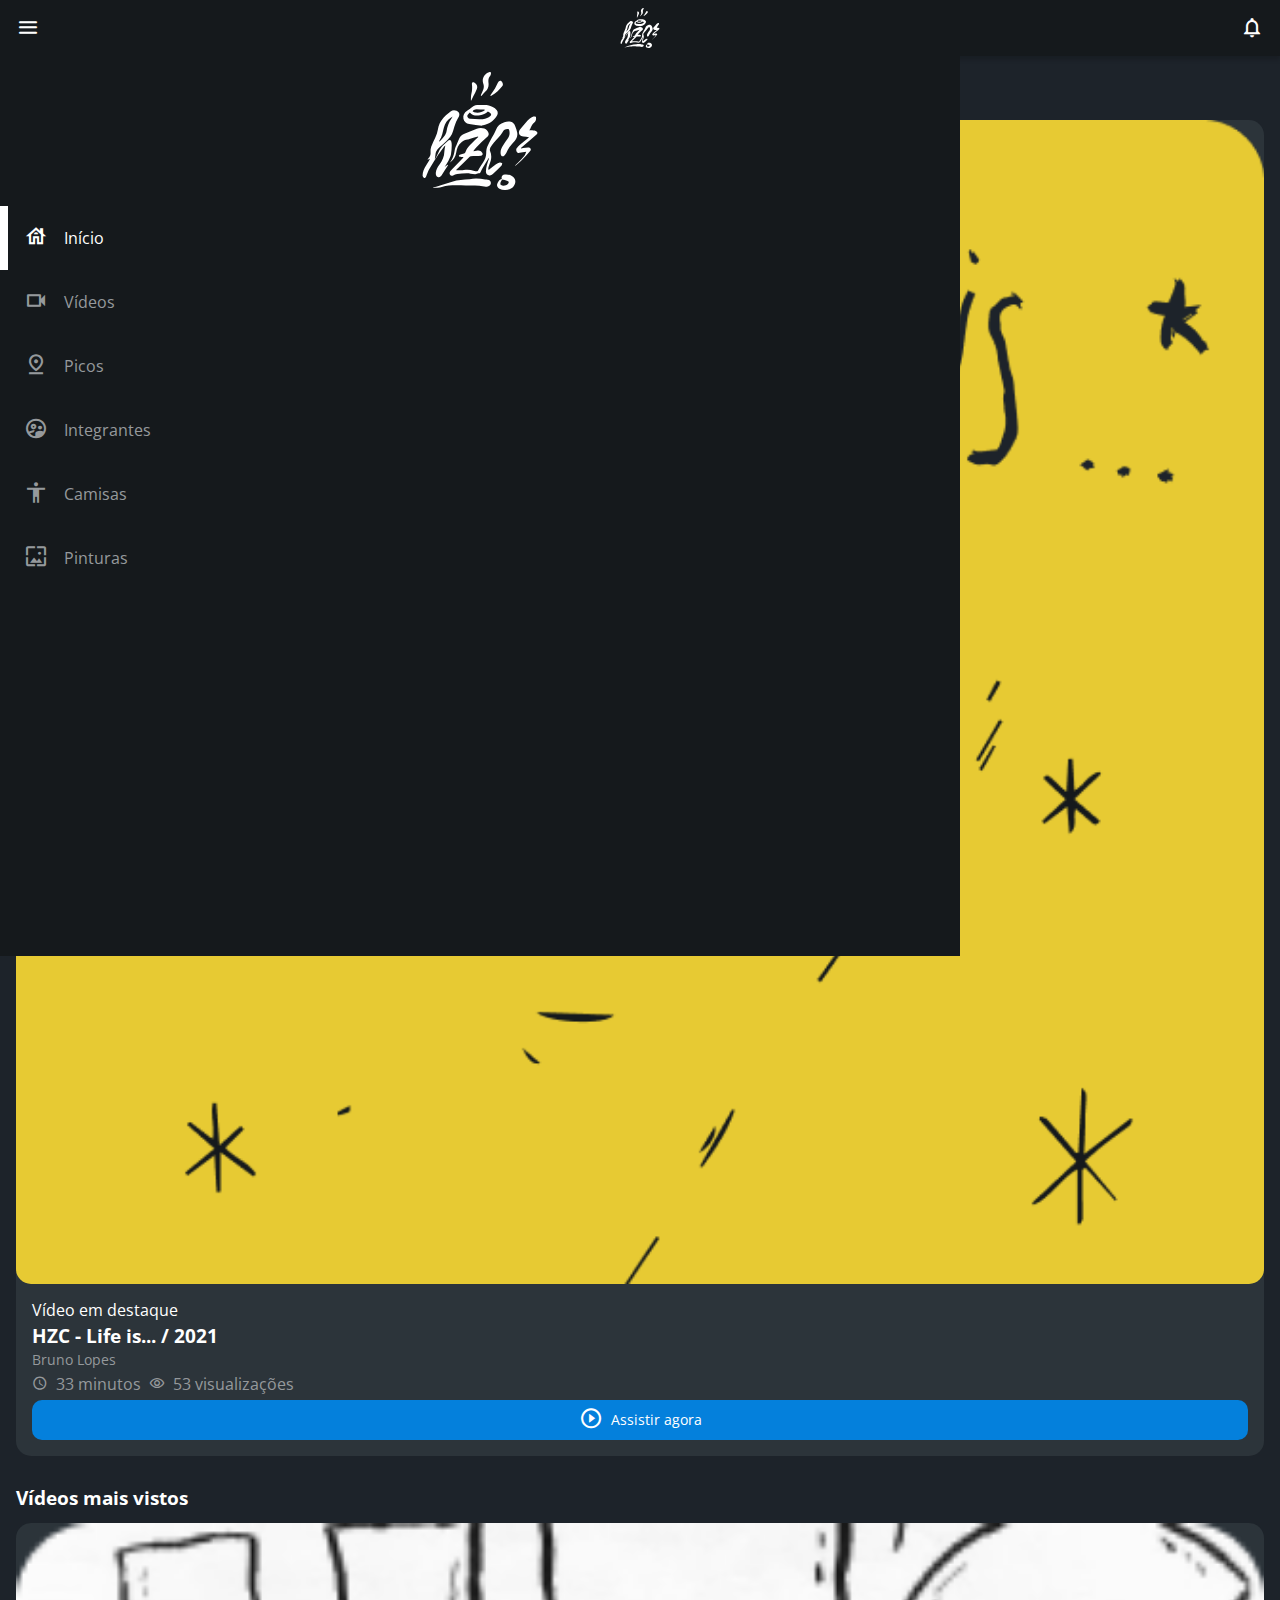
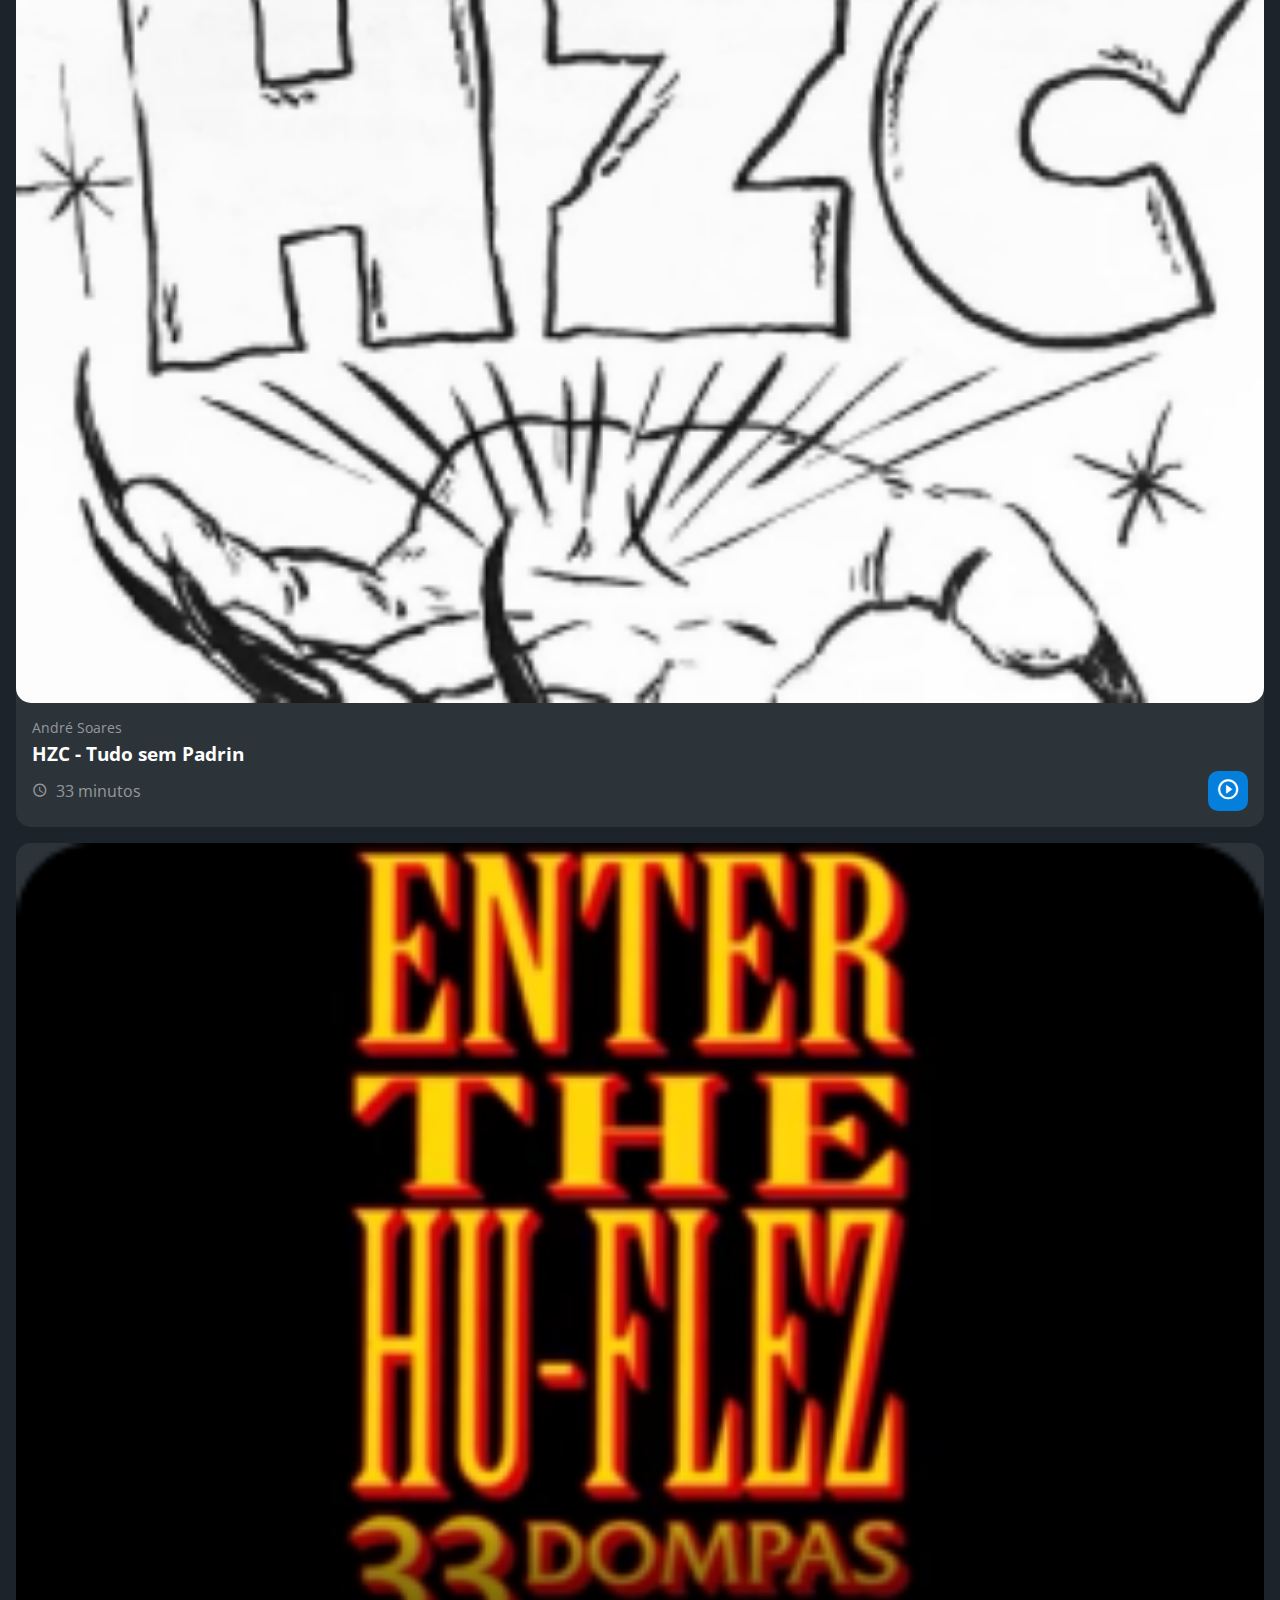
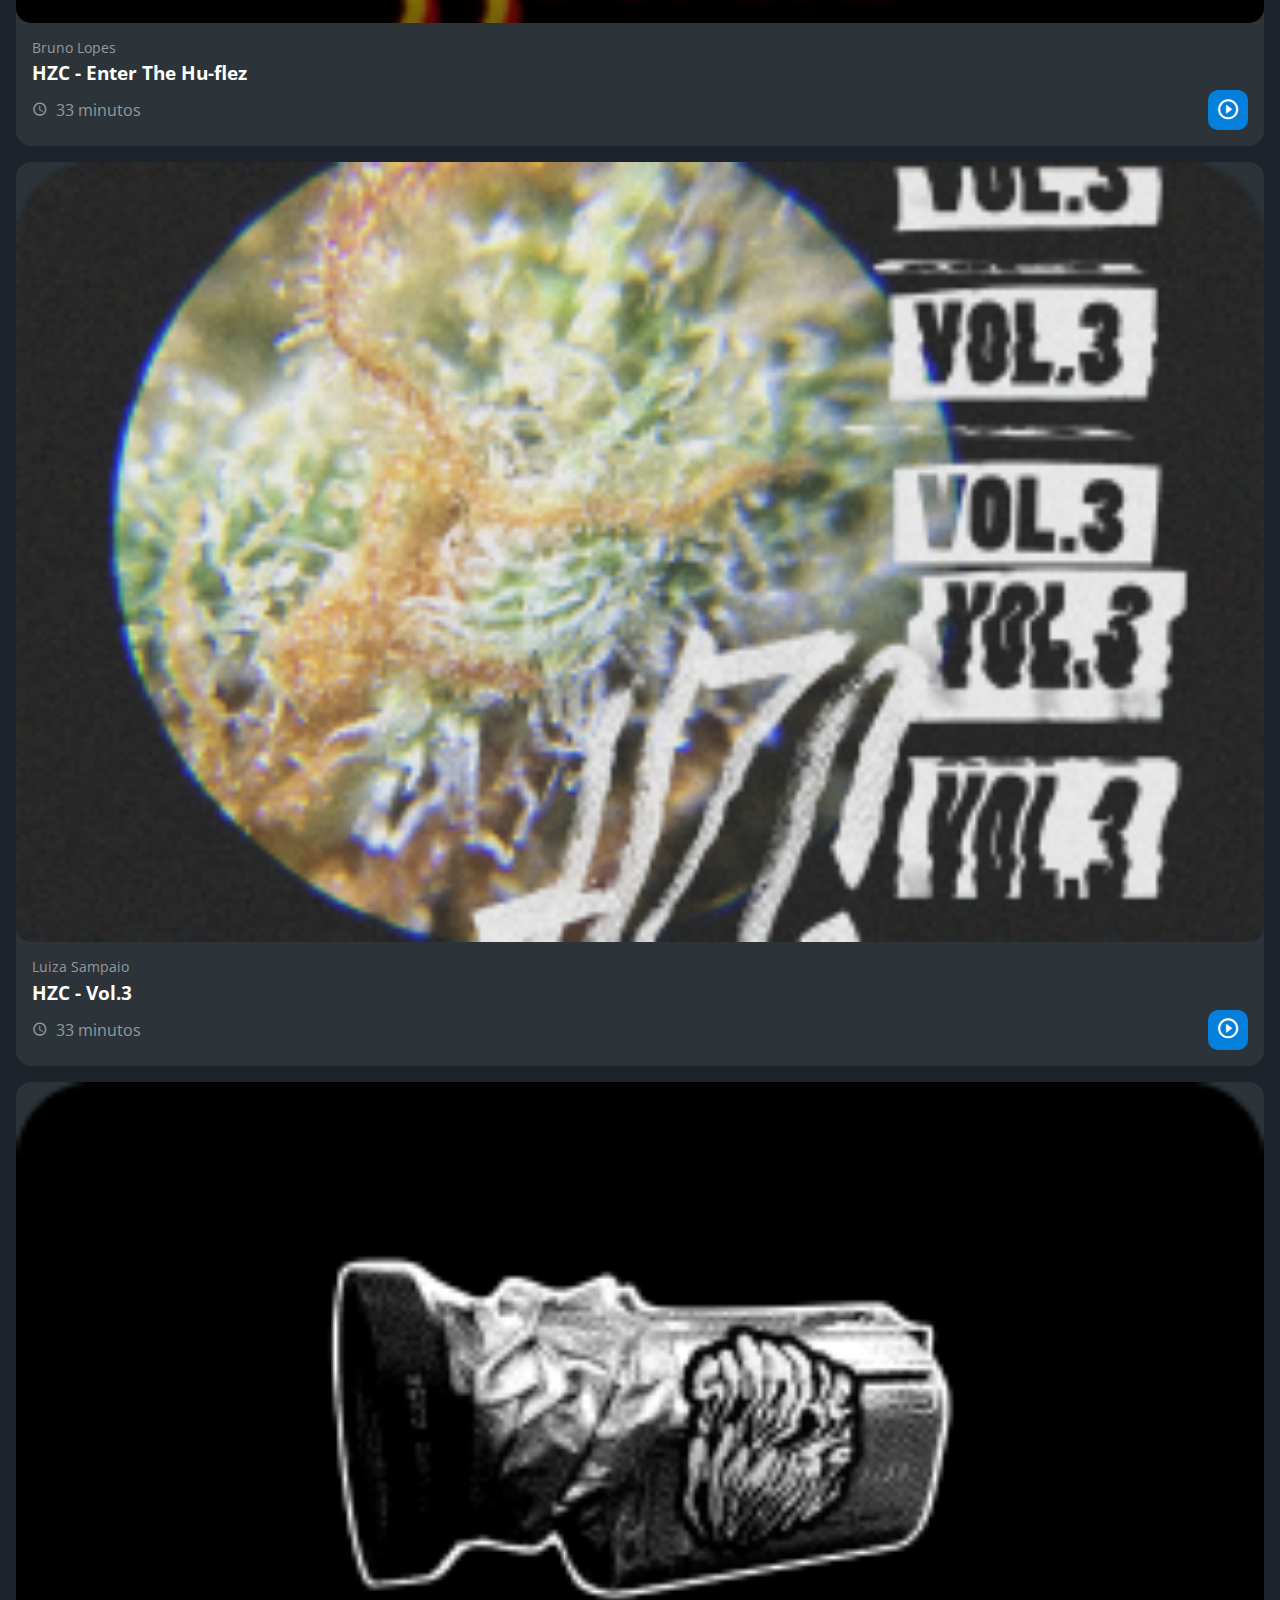
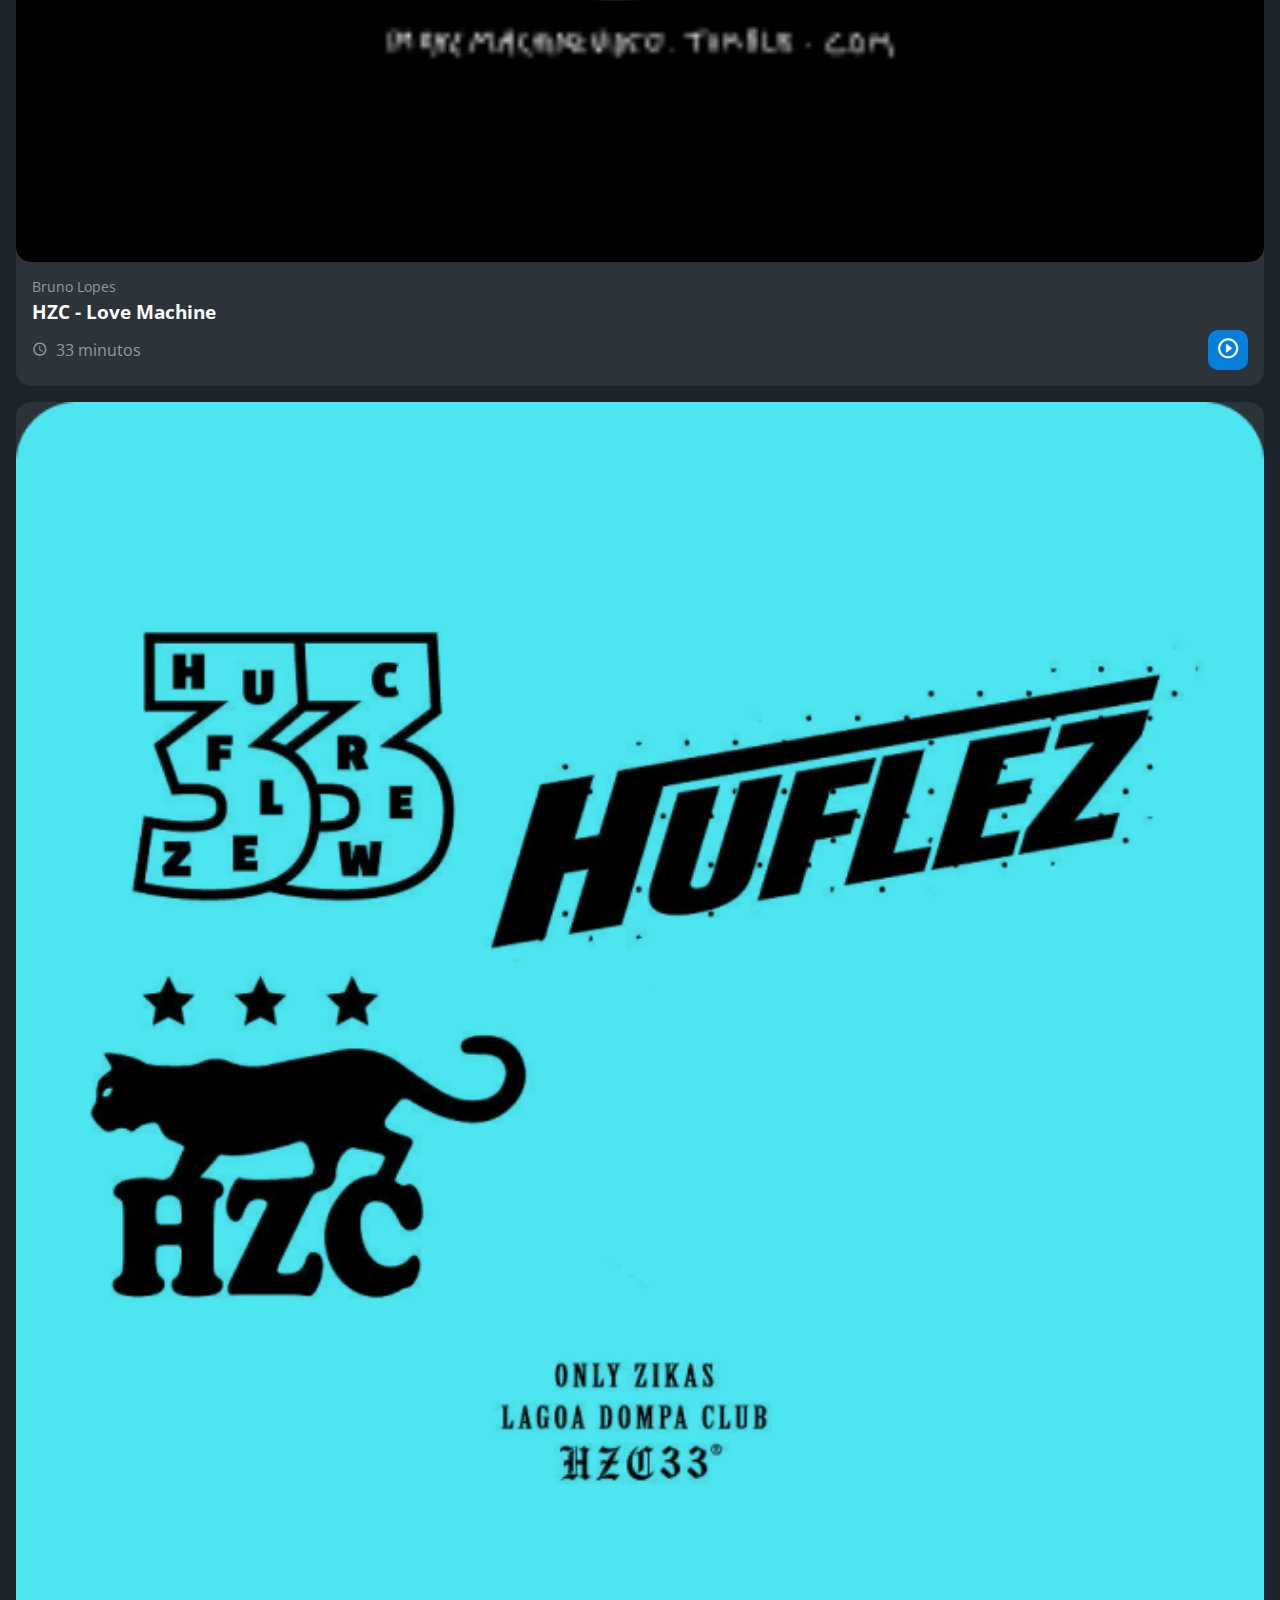
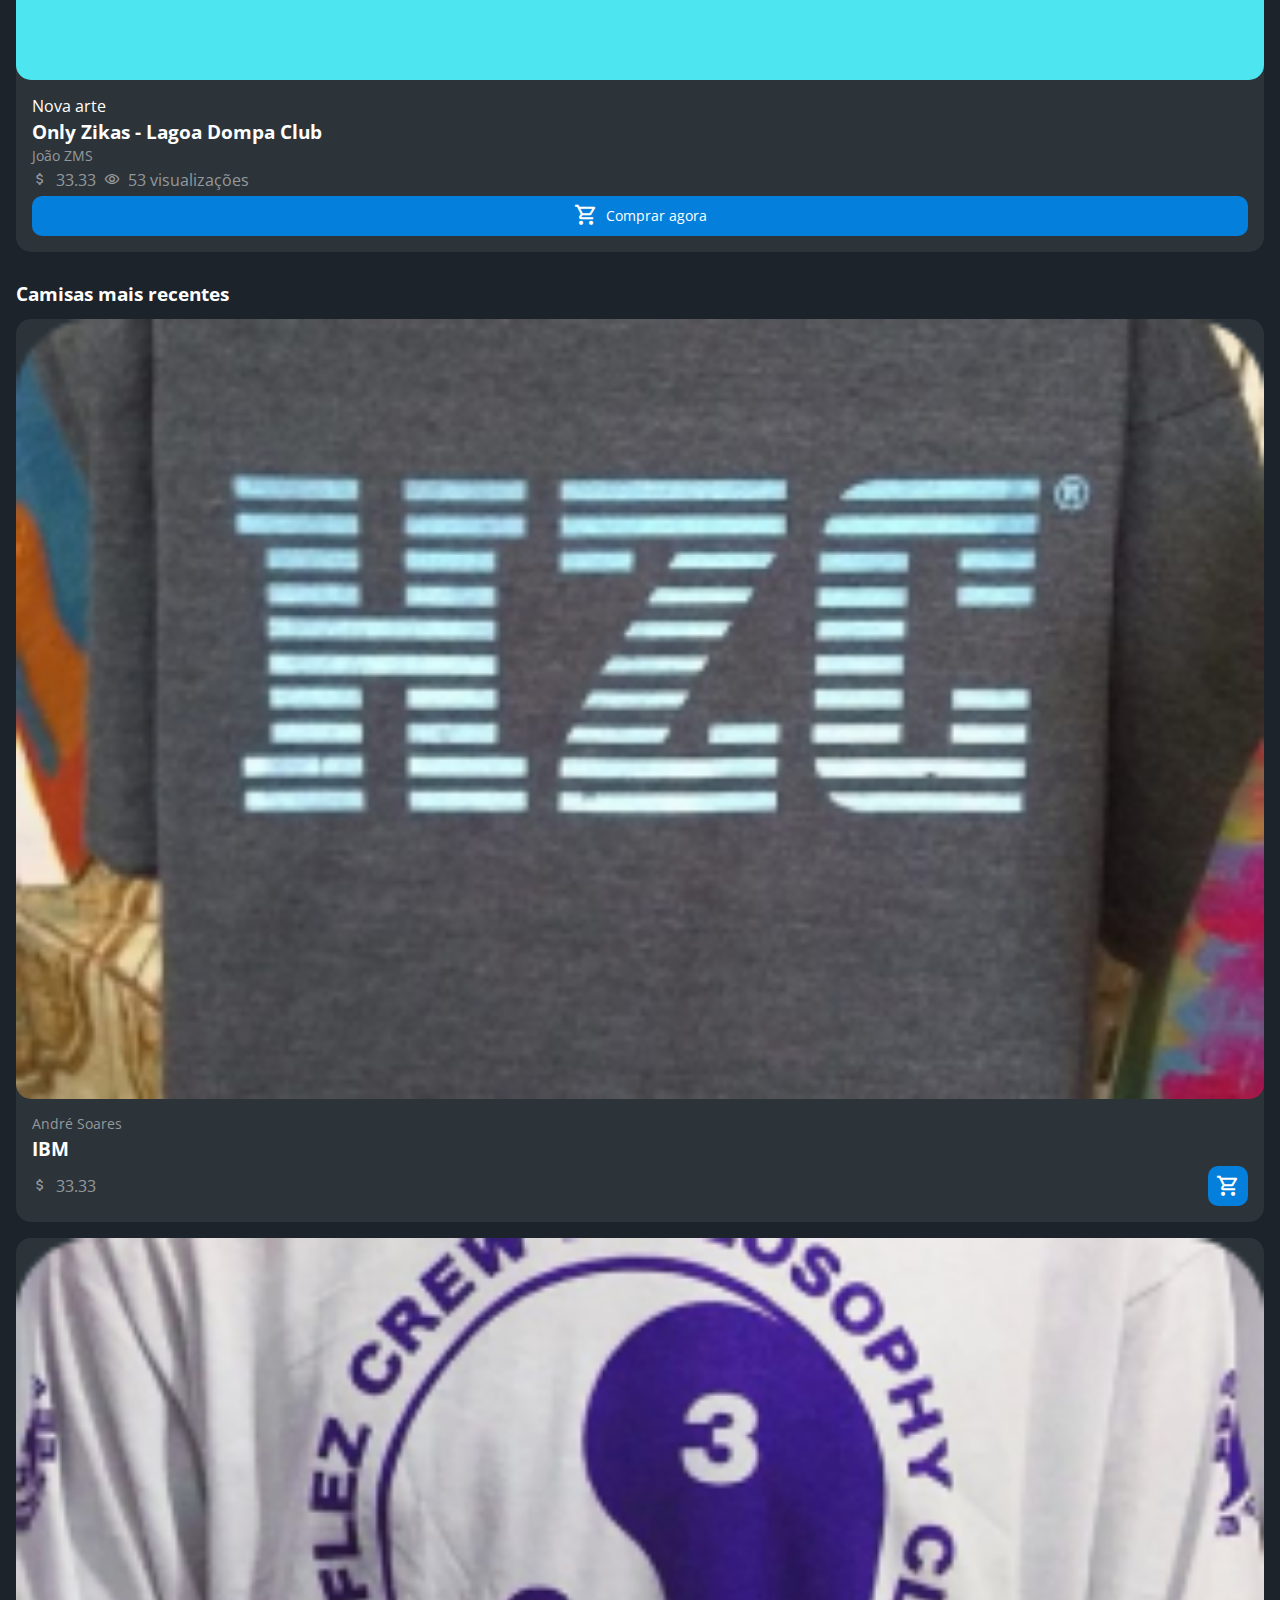
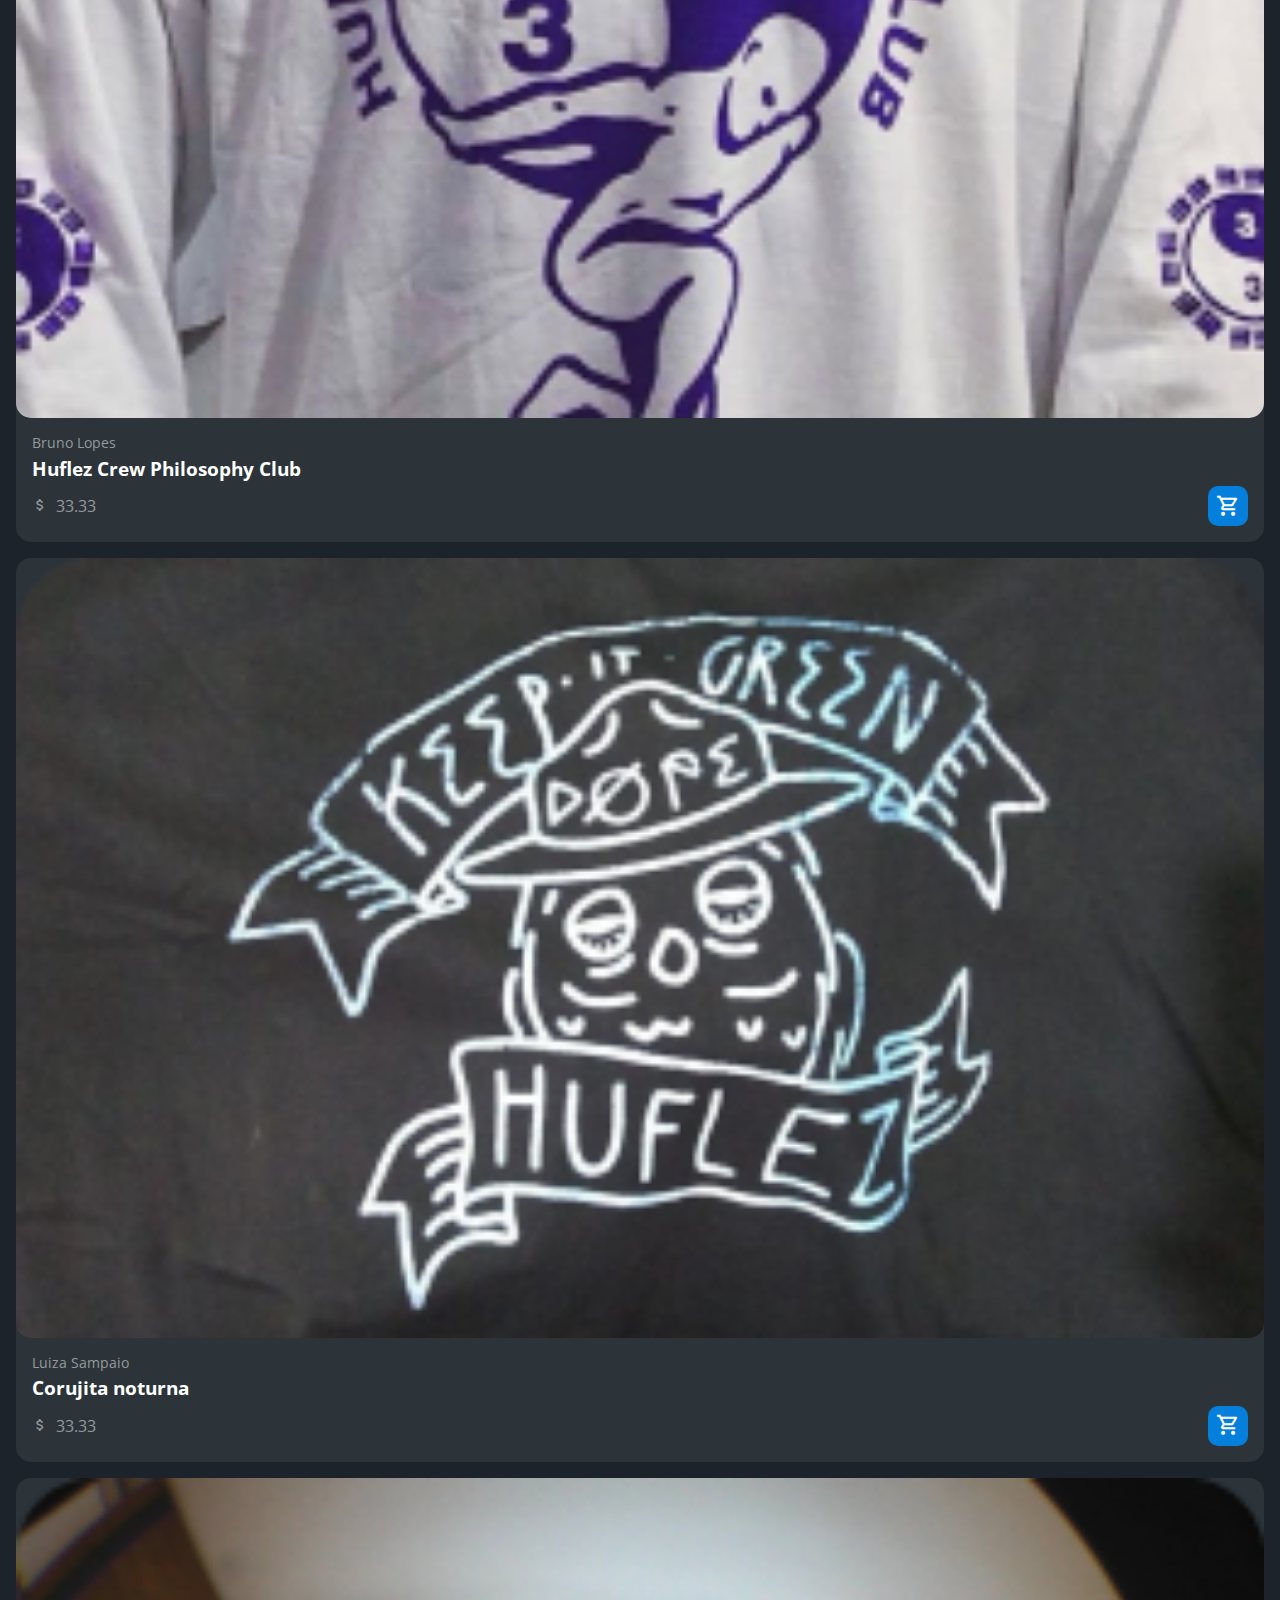
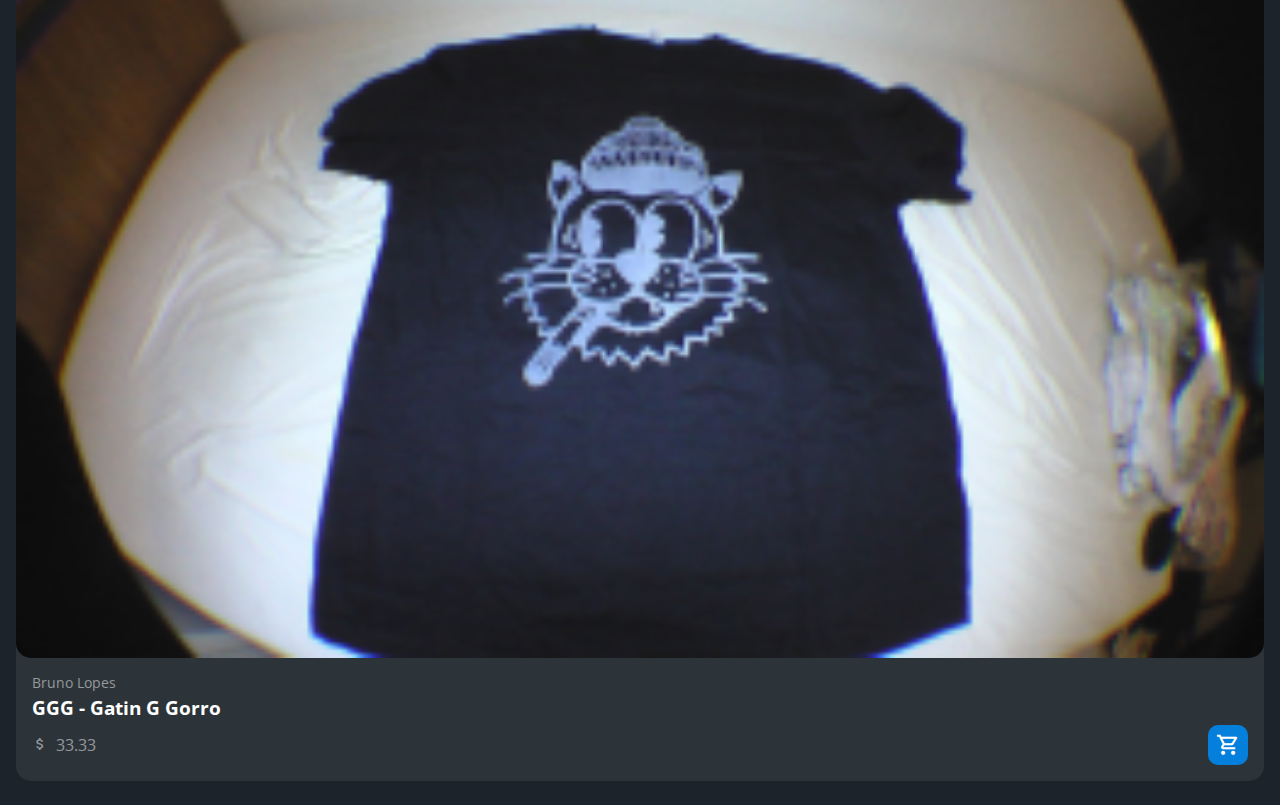
<file: index.html>
<!DOCTYPE html>
<html lang="pt-br">
<head>
    <meta charset="UTF-8">
    <meta http-equiv="X-UA-Compatible" content="IE=edge">
    <meta name="viewport" content="width=device-width, initial-scale=1.0">
    <title>HZC | Início</title>
    <link rel="preconnect" href="https://fonts.googleapis.com">
    <link rel="preconnect" href="https://fonts.gstatic.com" crossorigin>
    <link rel="stylesheet" href="https://fonts.googleapis.com/css2?family=Open+Sans:wght@400;600;700&display=swap">
    <link rel="stylesheet" href="assets/css/reset.css">
    <link rel="stylesheet" href="assets/css/estilos.css">
</head>
<body>
    <header class="cabecalho">
        <button class="cabecalho__menu" aria-label="Menu"><i></i></button>
        <img src="assets/img/logo.svg" alt="Logotipo HZC" class="cabecalho__logo">
        <p class="cabecalho__perfil">Bruno Lopez</p>
        <button class="cabecalho__notificacao" aria-label="Notificação"><i></i></button>
    </header>
    <nav class="menu-lateral menu-lateral--ativo">
        <img src="assets/img/logo.svg" alt="Logotipo HZC" class="menu-lateral__logo">
        <a href="index.html" class="menu-lateral__link menu-lateral__link--inicio menu-lateral__link--ativo" >Início</a>
        <a href="videos.html" class="menu-lateral__link menu-lateral__link--videos">Vídeos</a>
        <a href="picos.html" class="menu-lateral__link menu-lateral__link--picos">Picos</a>
        <a href="#" class="menu-lateral__link menu-lateral__link--integrantes">Integrantes</a>
        <a href="#" class="menu-lateral__link menu-lateral__link--camisas">Camisas</a>
        <a href="#" class="menu-lateral__link menu-lateral__link--pinturas">Pinturas</a>
    </nav>
    <main class="principal">
        <h2 class="titulo-pagina">Início</h2>
        <article class="cartao cartao--destaque destaque-video">
            <img src="assets/img/banner-mobile_1.png" alt="Banner do cartão" class="cartao__imagem cartao__imagem--mobile">
            <img src="assets/img/banner_1.png" alt="Banner do cartão" class="cartao__imagem cartao__imagem--desktop">
            <div class="cartao__conteudo">
                <p class="cartao__destaque">Vídeo em destaque</p>
                <h3 class="cartao__titulo">HZC - Life is... / 2021</h3>
                <p class="cartao__perfil">Bruno Lopes</p>
                <p class="cartao__info cartao__info--tempo">33 minutos</p>
                <p class="cartao__info cartao__info--visualizacao">53 visualizações</p>
                <button class="cartao__botao cartao__botao--play cartao__botao--destaque">Assistir agora</button>
            </div>
        </article>

        <article class="cartao cartao--recentes videos-recentes">
            <h3 class="cartao__titulo">Vídeos recentes</h3>
            <a href="#" class="cartao__link">Ver todos</a>
            <ul class="cartao__lista">
                <li class="cartao__item">
                    <img src="assets/img/miniatura_1.png" alt="Thumbnail" class="cartao__item-thumbnail">
                    <h4 class="cartao__item-titulo">HZC - Love machine</h4>
                    <p class="cartao__item-perfil">Júlia Fonseca</p>
                </li>
                <li class="cartao__item">
                    <img src="assets/img/miniatura_2.png" alt="Thumbnail" class="cartao__item-thumbnail">
                    <h4 class="cartao__item-titulo">HZC - Vol. 3</h4>
                    <p class="cartao__item-perfil">Júlia Fonseca</p>
                </li>
                <li class="cartao__item">
                    <img src="assets/img/miniatura_3.png" alt="Thumbnail" class="cartao__item-thumbnail">
                    <h4 class="cartao__item-titulo">HZC - Pescaria na Urca</h4>
                    <p class="cartao__item-perfil">Júlia Fonseca</p>
                </li>
                <li class="cartao__item">
                    <img src="assets/img/miniatura_4.png" alt="Thumbnail" class="cartao__item-thumbnail">
                    <h4 class="cartao__item-titulo">Vidalocagi - Guerreiros do Asfalto</h4>
                    <p class="cartao__item-perfil">Júlia Fonseca</p>
                </li>
                <li class="cartao__item">
                    <img src="assets/img/miniatura_5.png" alt="Thumbnail" class="cartao__item-thumbnail">
                    <h4 class="cartao__item-titulo">Vidalocagi - Não importa o nível</h4>
                    <p class="cartao__item-perfil">Júlia Fonseca</p>
                </li>
            </ul>
        </article>

        <section class="secao secao-videos">
            <h3 class="titulo-secao">Vídeos mais vistos</h3>
            <article class="cartao">
                <img src="assets/img/video_1.png" alt="Vídeo" class="cartao__imagem">
                <div class="cartao__conteudo">
                    <p class="cartao__perfil">André Soares</p>
                    <h3 class="cartao__titulo">HZC - Tudo sem Padrin</h3>
                    <p class="cartao__info cartao__info--tempo">33 minutos</p>
                    <button class="cartao__botao cartao__botao--play" aria-label="Assistir agora"></button>
                </div>
            </article>

            <article class="cartao">
                <img src="assets/img/video_2.png" alt="Vídeo" class="cartao__imagem">
                <div class="cartao__conteudo">
                    <p class="cartao__perfil">Bruno Lopes</p>
                    <h3 class="cartao__titulo">HZC - Enter The Hu-flez</h3>
                    <p class="cartao__info cartao__info--tempo">33 minutos</p>
                    <button class="cartao__botao cartao__botao--play" aria-label="Assistir agora"></button>
                </div>
            </article>

            <article class="cartao">
                <img src="assets/img/video_3.png" alt="Vídeo" class="cartao__imagem">
                <div class="cartao__conteudo">
                    <p class="cartao__perfil">Luiza Sampaio</p>
                    <h3 class="cartao__titulo">HZC - Vol.3</h3>
                    <p class="cartao__info cartao__info--tempo">33 minutos</p>
                    <button class="cartao__botao cartao__botao--play" aria-label="Assistir agora"></button>
                </div>
            </article>

            <article class="cartao">
                <img src="assets/img/video_4.png" alt="Vídeo" class="cartao__imagem">
                <div class="cartao__conteudo">
                    <p class="cartao__perfil">Bruno Lopes</p>
                    <h3 class="cartao__titulo">HZC - Love Machine</h3>
                    <p class="cartao__info cartao__info--tempo">33 minutos</p>
                    <button class="cartao__botao cartao__botao--play" aria-label="Assistir agora"></button>
                </div>
            </article>
        </section>

        <article class="cartao cartao--recentes produtos-recentes">
            <h3 class="cartao__titulo">Novas artes</h3>
            <a href="#" class="cartao__link">Ver todos</a>
            <ul class="cartao__lista">
                <li class="cartao__item">
                    <img src="assets/img/arte1.png" alt="Thumbnail" class="cartao__item-thumbnail">
                    <h4 class="cartao__item-titulo">Sem título 01</h4>
                    <p class="cartao__item-perfil">Antonio Tebyriçá</p>
                </li>
                <li class="cartao__item">
                    <img src="assets/img/arte2.png" alt="Thumbnail" class="cartao__item-thumbnail">
                    <h4 class="cartao__item-titulo">Sem título 02</h4>
                    <p class="cartao__item-perfil">Antonio Tebyriçá</p>
                </li>
                <li class="cartao__item">
                    <img src="assets/img/arte3.png" alt="Thumbnail" class="cartao__item-thumbnail">
                    <h4 class="cartao__item-titulo">Segurança</h4>
                    <p class="cartao__item-perfil">Raphael Gibson</p>
                </li>
                <li class="cartao__item">
                    <img src="assets/img/arte4.png" alt="Thumbnail" class="cartao__item-thumbnail">
                    <h4 class="cartao__item-titulo">Malunguisse</h4>
                    <p class="cartao__item-perfil">Carolina Canavarro</p>
                </li>
                <li class="cartao__item">
                    <img src="assets/img/arte5.png" alt="Thumbnail" class="cartao__item-thumbnail">
                    <h4 class="cartao__item-titulo">Coroa da converse</h4>
                    <p class="cartao__item-perfil">Nikolas de Murtas</p>
                </li>
                <li class="cartao__item">
                    <img src="assets/img/arte3.png" alt="Thumbnail" class="cartao__item-thumbnail">
                    <h4 class="cartao__item-titulo">Segurança</h4>
                    <p class="cartao__item-perfil">Raphael Gibson</p>
                </li>
                <li class="cartao__item">
                    <img src="assets/img/arte1.png" alt="Thumbnail" class="cartao__item-thumbnail">
                    <h4 class="cartao__item-titulo">Sem título 03</h4>
                    <p class="cartao__item-perfil">Antonio Tebyriçá</p>
                </li>
            </ul>
        </article>

        <article class="cartao cartao--destaque destaque-produtos">
            <img src="assets/img/banner-mobile_2.png" alt="Banner do cartão" class="cartao__imagem cartao__imagem--mobile">
            <img src="assets/img/banner_2.png" alt="Banner do cartão" class="cartao__imagem cartao__imagem--desktop">
            <div class="cartao__conteudo">
                <p class="cartao__destaque">Nova arte</p>
                <h3 class="cartao__titulo">Only Zikas - Lagoa Dompa Club</h3>
                <p class="cartao__perfil">João ZMS</p>
                <p class="cartao__info cartao__info--compra">33.33</p>
                <p class="cartao__info cartao__info--visualizacao">53 visualizações</p>
                <button class="cartao__botao cartao__botao--compra cartao__botao--destaque">Comprar agora</button>
            </div>
        </article>

        <section class="secao secao-produtos">
            <h3 class="titulo-secao">Camisas mais recentes</h3>
            <article class="cartao">
                <img src="assets/img/produto_1.png" alt="Vídeo" class="cartao__imagem">
                <div class="cartao__conteudo">
                    <p class="cartao__perfil">André Soares</p>
                    <h3 class="cartao__titulo">IBM</h3>
                    <p class="cartao__info cartao__info--compra">33.33</p>
                    <button class="cartao__botao cartao__botao--compra" aria-label="Assistir agora"></button>
                </div>
            </article>

            <article class="cartao">
                <img src="assets/img/produto_2.png" alt="Vídeo" class="cartao__imagem">
                <div class="cartao__conteudo">
                    <p class="cartao__perfil">Bruno Lopes</p>
                    <h3 class="cartao__titulo">Huflez Crew Philosophy Club</h3>
                    <p class="cartao__info cartao__info--compra">33.33</p>
                    <button class="cartao__botao cartao__botao--compra" aria-label="Assistir agora"></button>
                </div>
            </article>

            <article class="cartao">
                <img src="assets/img/produto_3.png" alt="Vídeo" class="cartao__imagem">
                <div class="cartao__conteudo">
                    <p class="cartao__perfil">Luiza Sampaio</p>
                    <h3 class="cartao__titulo">Corujita noturna</h3>
                    <p class="cartao__info cartao__info--compra">33.33</p>
                    <button class="cartao__botao cartao__botao--compra" aria-label="Assistir agora"></button>
                </div>
            </article>

            <article class="cartao">
                <img src="assets/img/produto_4.png" alt="Vídeo" class="cartao__imagem">
                <div class="cartao__conteudo">
                    <p class="cartao__perfil">Bruno Lopes</p>
                    <h3 class="cartao__titulo">GGG - Gatin G Gorro</h3>
                    <p class="cartao__info cartao__info--compra">33.33</p>
                    <button class="cartao__botao cartao__botao--compra" aria-label="Assistir agora"></button>
                </div>
            </article>
        </section>
    </main>
    <script src="index.js">
    </script>
</body>
</html>
</file>
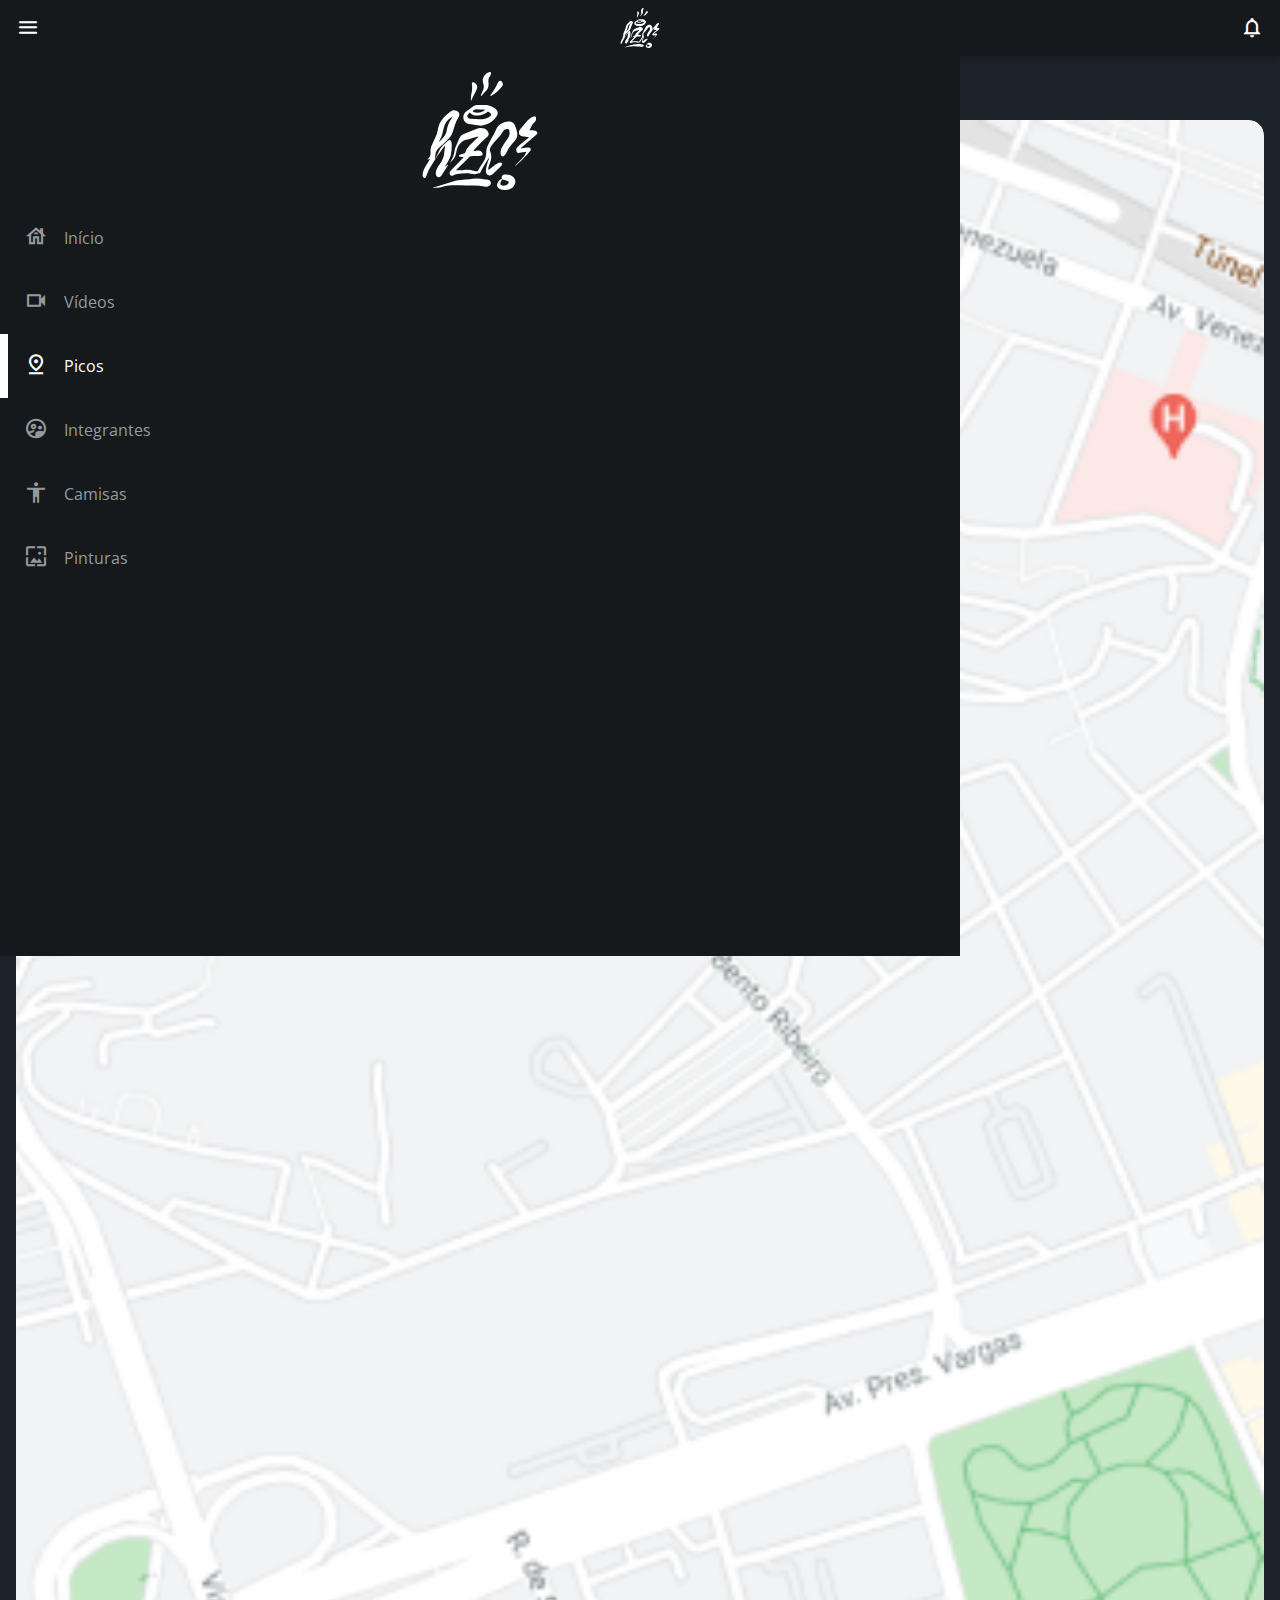
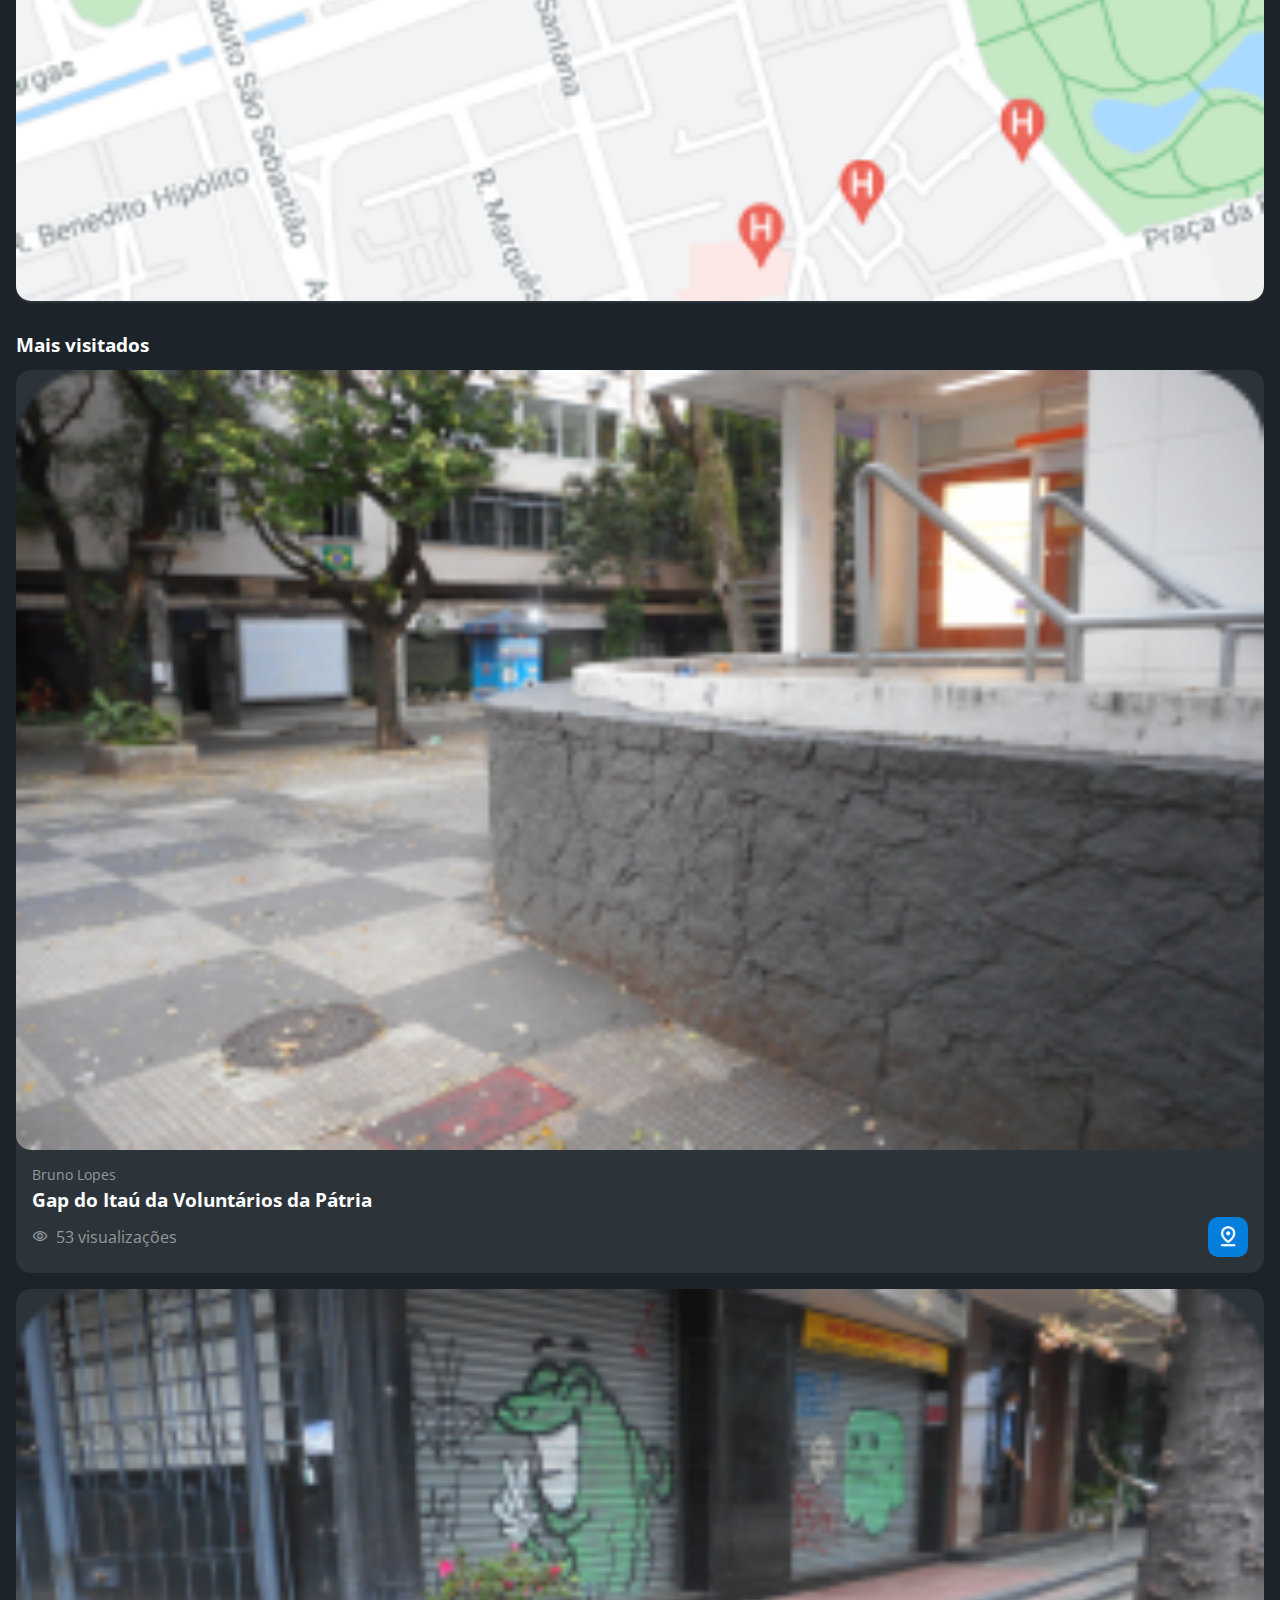
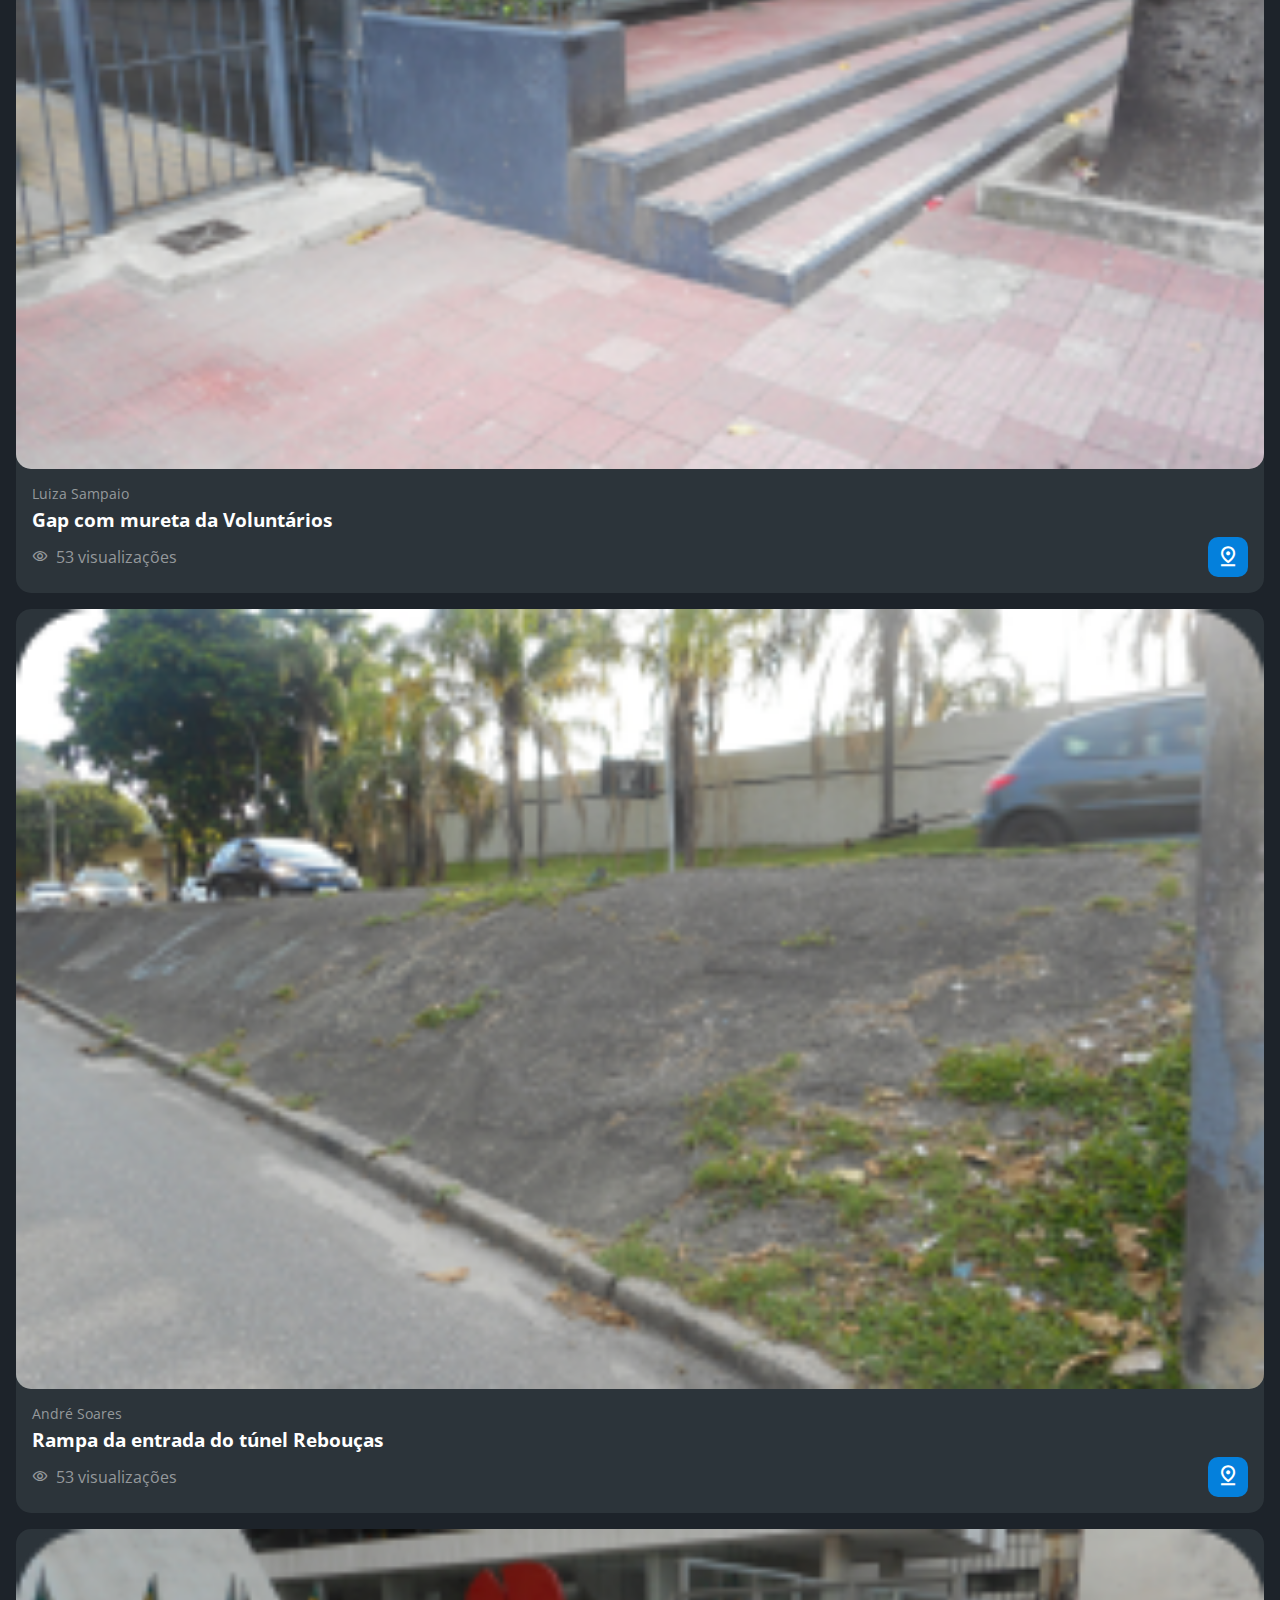
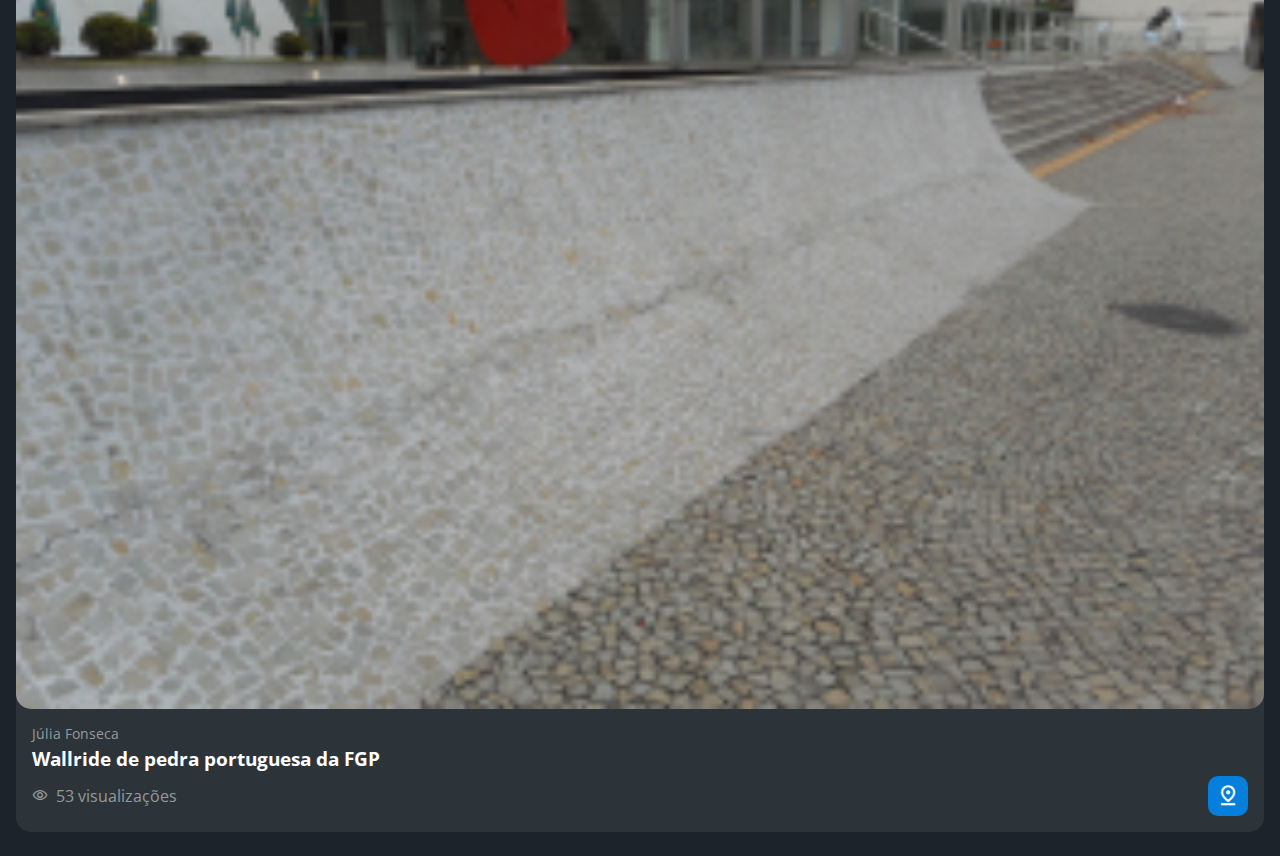
<file: picos.html>
<!DOCTYPE html>
<html lang="pt-br">
<head>
    <meta charset="UTF-8">
    <meta http-equiv="X-UA-Compatible" content="IE=edge">
    <meta name="viewport" content="width=device-width, initial-scale=1.0">
    <title>HZC | Picos</title>
    <link rel="preconnect" href="https://fonts.googleapis.com">
    <link rel="preconnect" href="https://fonts.gstatic.com" crossorigin>
    <link rel="stylesheet" href="https://fonts.googleapis.com/css2?family=Open+Sans:wght@400;600;700&display=swap">
    <link rel="stylesheet" href="assets/css/reset.css">
    <link rel="stylesheet" href="assets/css/estilos.css">
</head>
<body>
    <header class="cabecalho">
        <button class="cabecalho__menu" aria-label="Menu"><i></i></button>
        <img src="assets/img/logo.svg" alt="Logotipo HZC" class="cabecalho__logo">
        <p class="cabecalho__perfil">Bruno Lopez</p>
        <button class="cabecalho__notificacao" aria-label="Notificação"><i></i></button>
    </header>
    <nav class="menu-lateral menu-lateral--ativo">
        <img src="assets/img/logo.svg" alt="Logotipo HZC" class="menu-lateral__logo">
        <a href="index.html" class="menu-lateral__link menu-lateral__link--inicio" >Início</a>
        <a href="videos.html" class="menu-lateral__link menu-lateral__link--videos">Vídeos</a>
        <a href="picos.html" class="menu-lateral__link menu-lateral__link--picos menu-lateral__link--ativo">Picos</a>
        <a href="#" class="menu-lateral__link menu-lateral__link--integrantes">Integrantes</a>
        <a href="#" class="menu-lateral__link menu-lateral__link--camisas">Camisas</a>
        <a href="#" class="menu-lateral__link menu-lateral__link--pinturas">Pinturas</a>
    </nav>

    <main class="principal">
        <h2 class="titulo-pagina">Picos</h2>
        <article class="cartao cartao--destaque destaque-video">
            <img src="assets/img/picos_mobile.png" alt="Banner do cartão" class="cartao__imagem cartao__imagem--mobile">
            <img src="assets/img/picos.png" alt="Banner do cartão" class="cartao__imagem cartao__imagem--desktop">
        </article>

        <article class="cartao cartao--recentes videos-recentes">
            <h3 class="cartao__titulo">Favoritos</h3>
            <a href="#" class="cartao__link">Ver todos</a>
            <ul class="cartao__lista">
                <li class="cartao__item">
                    <img src="assets/img/favoritos1.png" alt="Thumbnail" class="cartao__item-thumbnail">
                    <h4 class="cartao__item-titulo">Wallride da FGP</h4>
                    <p class="cartao__item-perfil">Júlia Fonseca</p>
                </li>
                <li class="cartao__item">
                    <img src="assets/img/favoritos2.png" alt="Thumbnail" class="cartao__item-thumbnail">
                    <h4 class="cartao__item-titulo">Borda de valores</h4>
                    <p class="cartao__item-perfil">Júlia Fonseca</p>
                </li>
                <li class="cartao__item">
                    <img src="assets/img/favoritos3.png" alt="Thumbnail" class="cartao__item-thumbnail">
                    <h4 class="cartao__item-titulo">Wallride do Rebouças</h4>
                    <p class="cartao__item-perfil">Júlia Fonseca</p>
                </li>
                <li class="cartao__item">
                    <img src="assets/img/favoritos4.png" alt="Thumbnail" class="cartao__item-thumbnail">
                    <h4 class="cartao__item-titulo">Segundo setor da Praça Mauá</h4>
                    <p class="cartao__item-perfil">Júlia Fonseca</p>
                </li>
                <li class="cartao__item">
                    <img src="assets/img/favoritos2.png" alt="Thumbnail" class="cartao__item-thumbnail">
                    <h4 class="cartao__item-titulo">Borda de valores</h4>
                    <p class="cartao__item-perfil">Júlia Fonseca</p>
                </li>
                <li class="cartao__item">
                    <img src="assets/img/favoritos3.png" alt="Thumbnail" class="cartao__item-thumbnail">
                    <h4 class="cartao__item-titulo">Wallride do Rebouças</h4>
                    <p class="cartao__item-perfil">Júlia Fonseca</p>
                </li>
            </ul>
        </article>

        <section class="secao secao-videos">
            <h3 class="titulo-secao">Mais visitados</h3>
            <article class="cartao">
                <img src="assets/img/picos1.png" alt="Vídeo" class="cartao__imagem">
                <div class="cartao__conteudo">
                    <p class="cartao__perfil">Bruno Lopes</p>
                    <h3 class="cartao__titulo">Gap do Itaú da Voluntários da Pátria</h3>
                    <p class="cartao__info cartao__info--visualizacao">53 visualizações</p>
                    <button class="cartao__botao cartao__botao--mapa" aria-label="Assistir agora"></button>
                </div>
            </article>

            <article class="cartao">
                <img src="assets/img/picos2.png" alt="Vídeo" class="cartao__imagem">
                <div class="cartao__conteudo">
                    <p class="cartao__perfil">Luiza Sampaio</p>
                    <h3 class="cartao__titulo">Gap com mureta da Voluntários</h3>
                    <p class="cartao__info cartao__info--visualizacao">53 visualizações</p>
                    <button class="cartao__botao cartao__botao--mapa" aria-label="Assistir agora"></button>
                </div>
            </article>

            <article class="cartao">
                <img src="assets/img/picos3.png" alt="Vídeo" class="cartao__imagem">
                <div class="cartao__conteudo">
                    <p class="cartao__perfil">André Soares</p>
                    <h3 class="cartao__titulo">Rampa da entrada do túnel Rebouças</h3>
                    <p class="cartao__info cartao__info--visualizacao">53 visualizações</p>
                    <button class="cartao__botao cartao__botao--mapa" aria-label="Assistir agora"></button>
                </div>
            </article>

            <article class="cartao">
                <img src="assets/img/picos4.png" alt="Vídeo" class="cartao__imagem">
                <div class="cartao__conteudo">
                    <p class="cartao__perfil">Júlia Fonseca</p>
                    <h3 class="cartao__titulo">Wallride de pedra portuguesa da FGP</h3>
                    <p class="cartao__info cartao__info--visualizacao">53 visualizações</p>
                    <button class="cartao__botao cartao__botao--mapa" aria-label="Assistir agora"></button>
                </div>
            </article>
        </section>
    </main>
    <script src="index.js">
    </script>
</body>
</html>
</file>
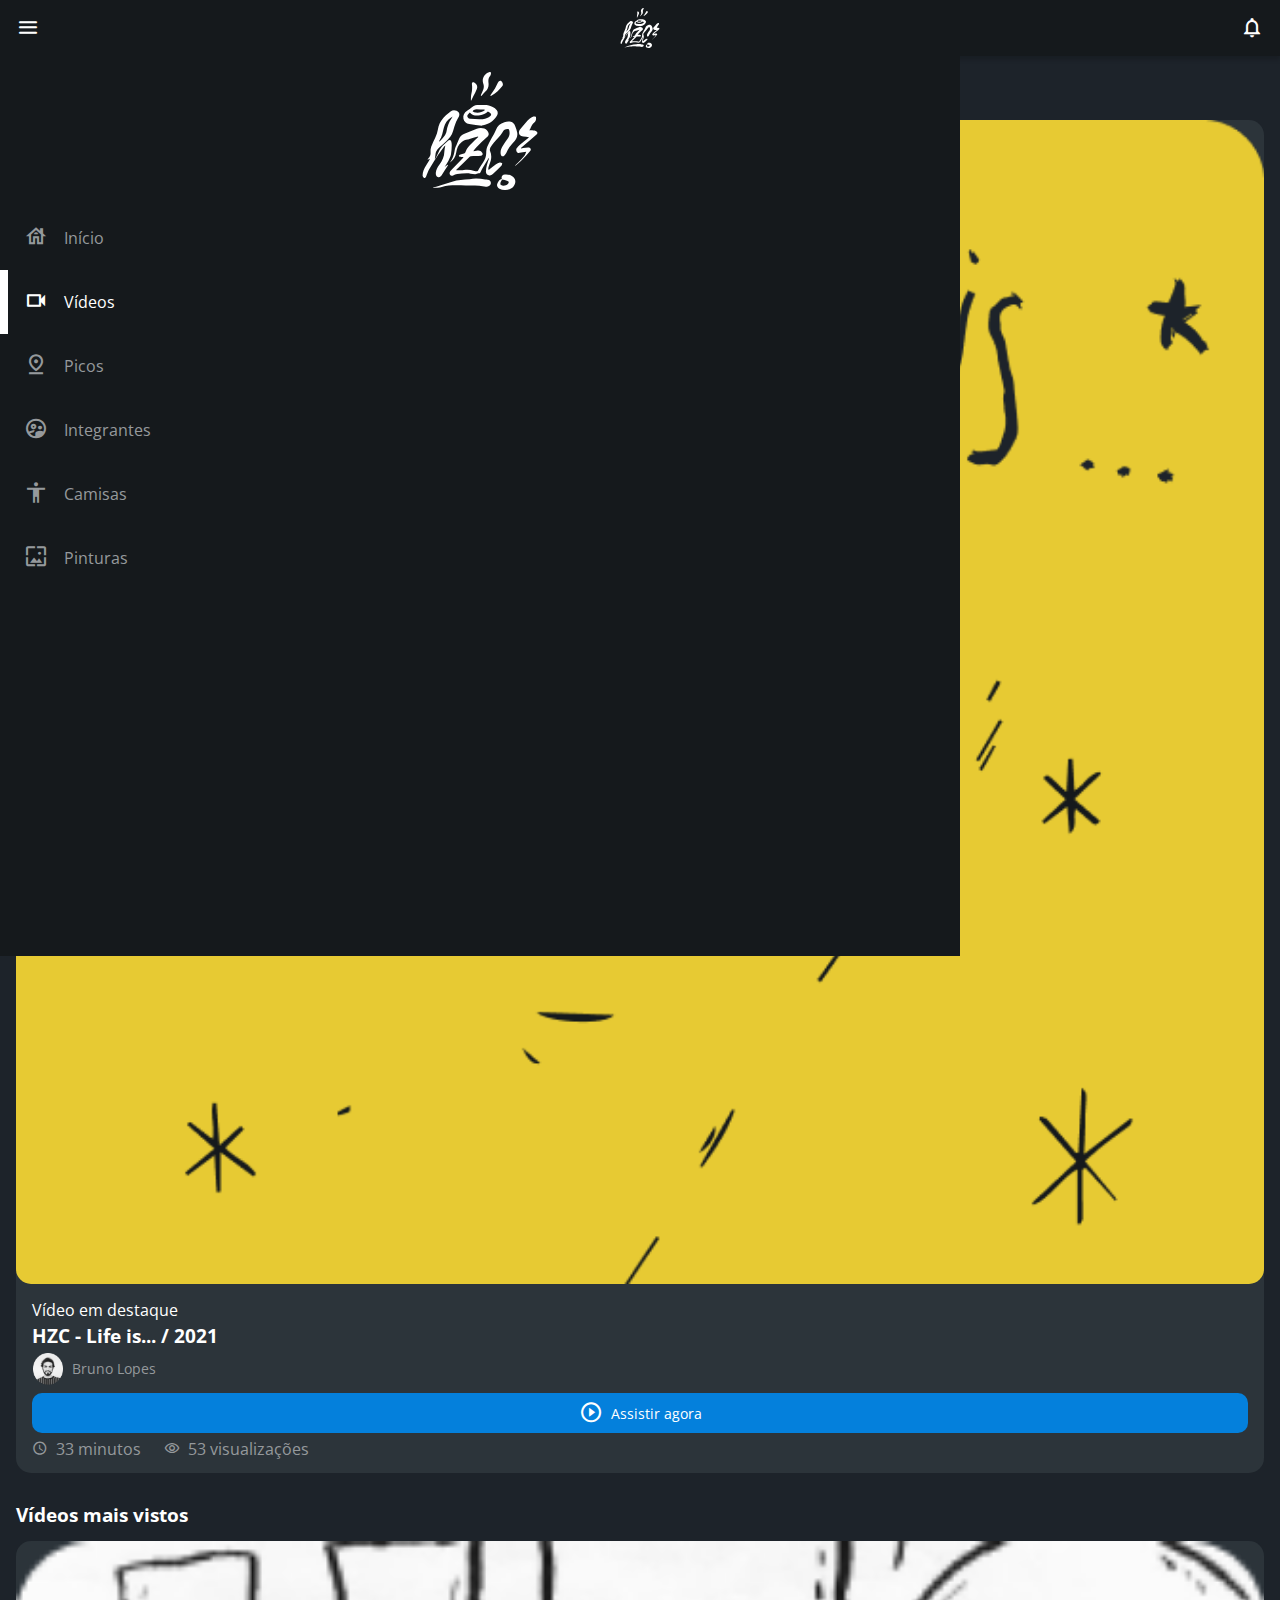
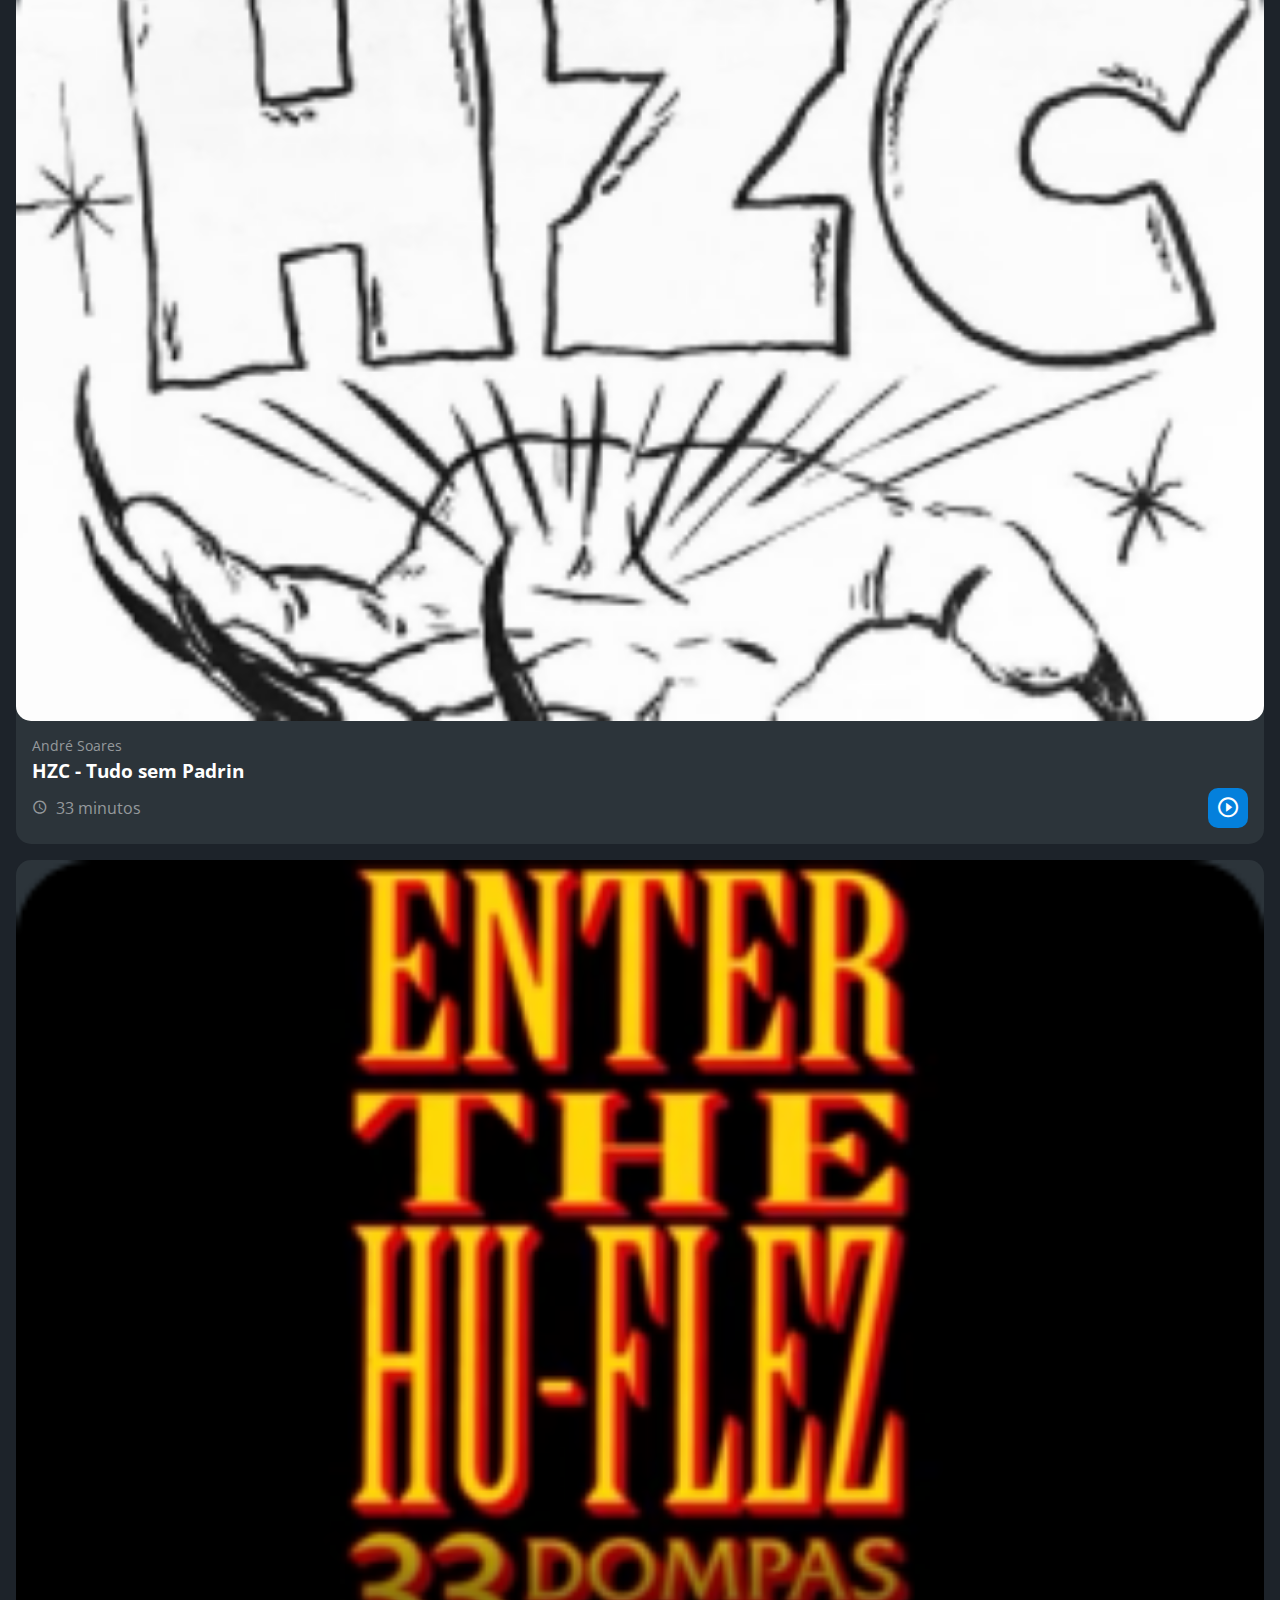
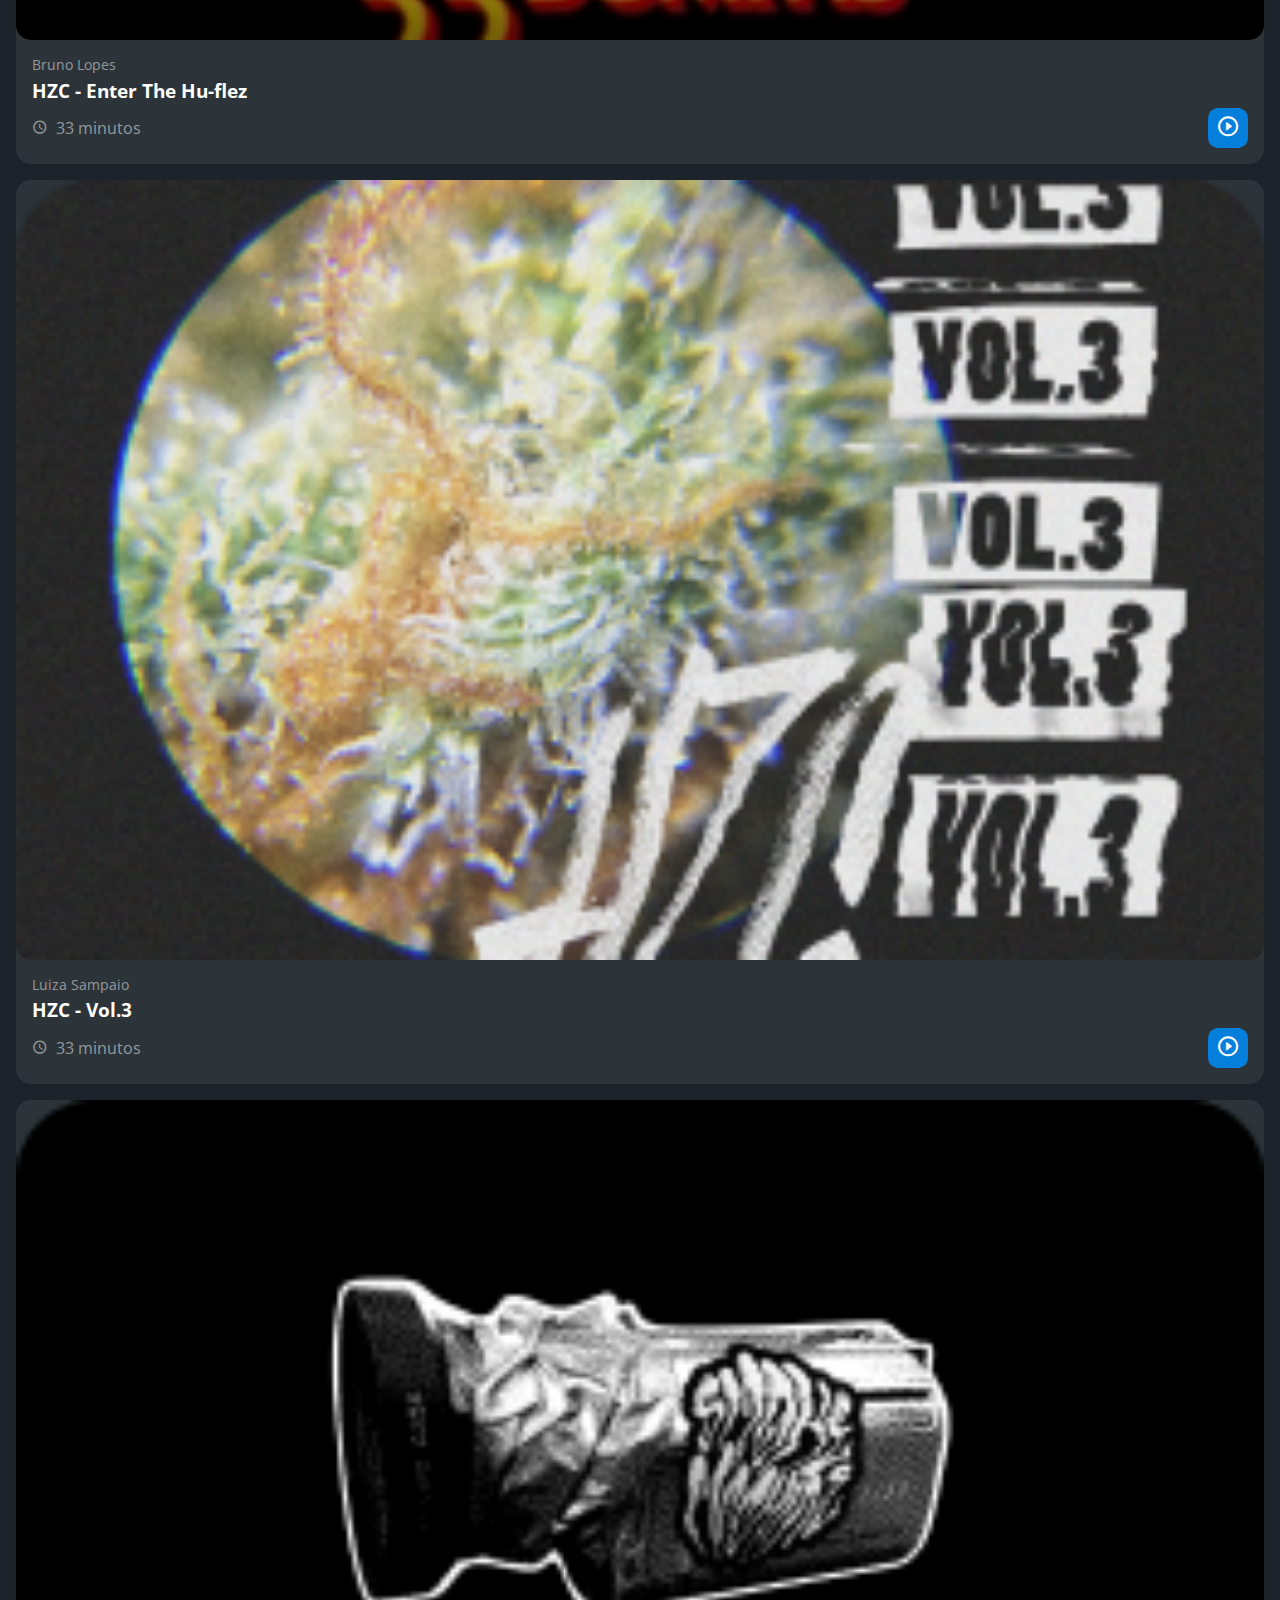
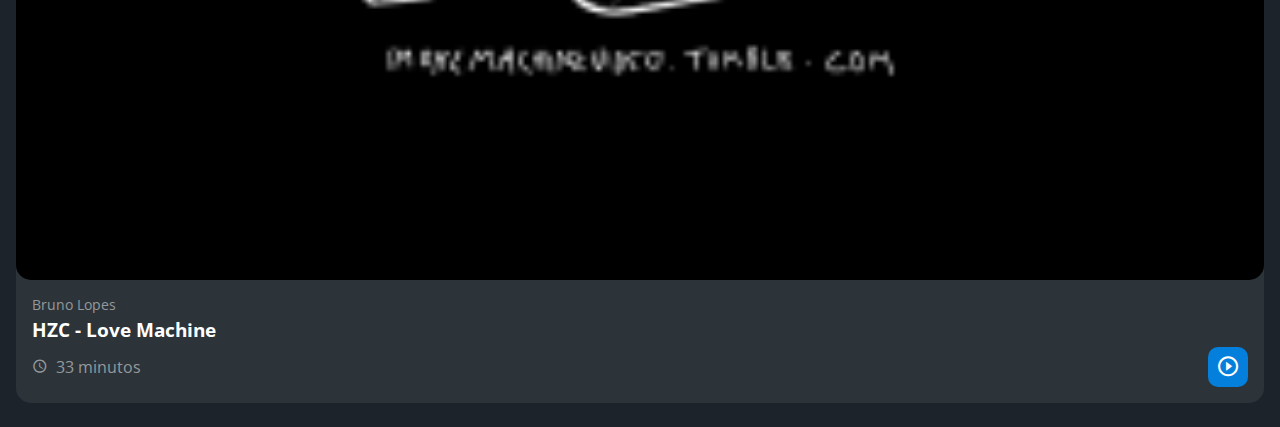
<file: videos.html>
<!DOCTYPE html>
<html lang="pt-br">
<head>
    <meta charset="UTF-8">
    <meta http-equiv="X-UA-Compatible" content="IE=edge">
    <meta name="viewport" content="width=device-width, initial-scale=1.0">
    <title>HZC | Vídeos</title>
    <link rel="preconnect" href="https://fonts.googleapis.com">
    <link rel="preconnect" href="https://fonts.gstatic.com" crossorigin>
    <link rel="stylesheet" href="https://fonts.googleapis.com/css2?family=Open+Sans:wght@400;600;700&display=swap">
    <link rel="stylesheet" href="assets/css/reset.css">
    <link rel="stylesheet" href="assets/css/estilos.css">
</head>
<body>
    <header class="cabecalho">
        <button class="cabecalho__menu" aria-label="Menu"><i></i></button>
        <img src="assets/img/logo.svg" alt="Logotipo HZC" class="cabecalho__logo">
        <p class="cabecalho__perfil">Bruno Lopez</p>
        <button class="cabecalho__notificacao" aria-label="Notificação"><i></i></button>
    </header>
    <nav class="menu-lateral menu-lateral--ativo">
        <img src="assets/img/logo.svg" alt="Logotipo HZC" class="menu-lateral__logo">
        <a href="index.html" class="menu-lateral__link menu-lateral__link--inicio" >Início</a>
        <a href="#" class="menu-lateral__link menu-lateral__link--videos menu-lateral__link--ativo">Vídeos</a>
        <a href="picos.html" class="menu-lateral__link menu-lateral__link--picos">Picos</a>
        <a href="#" class="menu-lateral__link menu-lateral__link--integrantes">Integrantes</a>
        <a href="#" class="menu-lateral__link menu-lateral__link--camisas">Camisas</a>
        <a href="#" class="menu-lateral__link menu-lateral__link--pinturas">Pinturas</a>
    </nav>
    <main class="principal">
        <h2 class="titulo-pagina">Início</h2>
        <article class="cartao cartao--destaque destaque-video">
            <img src="assets/img/banner-mobile_1.png" alt="Banner do cartão" class="cartao__imagem cartao__imagem--mobile">
            <img src="assets/img/banner_1.png" alt="Banner do cartão" class="cartao__imagem cartao__imagem--desktop">
            <div class="cartao__conteudo">
                <p class="cartao__destaque">Vídeo em destaque</p>
                <h3 class="cartao__titulo">HZC - Life is... / 2021</h3>
                <p class="cartao__perfil--principal">Bruno Lopes</p>
                <button class="cartao__botao cartao__botao--play cartao__botao--destaque">Assistir agora</button>
                <p class="cartao__info cartao__info--tempo">33 minutos</p>
                <p class="cartao__info cartao__info--visualizacao">53 visualizações</p>                
            </div>
        </article>

        <article class="cartao cartao--recentes videos-recentes">
            <h3 class="cartao__titulo">Favoritos</h3>
            <a href="#" class="cartao__link">Ver todos</a>
            <ul class="cartao__lista">
                <li class="cartao__item">
                    <img src="assets/img/miniatura_1.png" alt="Thumbnail" class="cartao__item-thumbnail">
                    <h4 class="cartao__item-titulo">HZC - Love machine</h4>
                    <p class="cartao__item-perfil">Júlia Fonseca</p>
                </li>
                <li class="cartao__item">
                    <img src="assets/img/miniatura_2.png" alt="Thumbnail" class="cartao__item-thumbnail">
                    <h4 class="cartao__item-titulo">HZC - Vol. 3</h4>
                    <p class="cartao__item-perfil">Júlia Fonseca</p>
                </li>
                <li class="cartao__item">
                    <img src="assets/img/miniatura_3.png" alt="Thumbnail" class="cartao__item-thumbnail">
                    <h4 class="cartao__item-titulo">HZC - Pescaria na Urca</h4>
                    <p class="cartao__item-perfil">Júlia Fonseca</p>
                </li>
                <li class="cartao__item">
                    <img src="assets/img/miniatura_4.png" alt="Thumbnail" class="cartao__item-thumbnail">
                    <h4 class="cartao__item-titulo">Vidalocagi - Guerreiros do Asfalto</h4>
                    <p class="cartao__item-perfil">Júlia Fonseca</p>
                </li>
                <li class="cartao__item">
                    <img src="assets/img/miniatura_5.png" alt="Thumbnail" class="cartao__item-thumbnail">
                    <h4 class="cartao__item-titulo">Vidalocagi - Não importa o nível</h4>
                    <p class="cartao__item-perfil">Júlia Fonseca</p>
                </li>
            </ul>
        </article>

        <section class="secao secao-videos">
            <h3 class="titulo-secao">Vídeos mais vistos</h3>
            <article class="cartao">
                <img src="assets/img/video_1.png" alt="Vídeo" class="cartao__imagem">
                <div class="cartao__conteudo">
                    <p class="cartao__perfil">André Soares</p>
                    <h3 class="cartao__titulo">HZC - Tudo sem Padrin</h3>
                    <p class="cartao__info cartao__info--tempo">33 minutos</p>
                    <button class="cartao__botao cartao__botao--play" aria-label="Assistir agora"></button>
                </div>
            </article>

            <article class="cartao">
                <img src="assets/img/video_2.png" alt="Vídeo" class="cartao__imagem">
                <div class="cartao__conteudo">
                    <p class="cartao__perfil">Bruno Lopes</p>
                    <h3 class="cartao__titulo">HZC - Enter The Hu-flez</h3>
                    <p class="cartao__info cartao__info--tempo">33 minutos</p>
                    <button class="cartao__botao cartao__botao--play" aria-label="Assistir agora"></button>
                </div>
            </article>

            <article class="cartao">
                <img src="assets/img/video_3.png" alt="Vídeo" class="cartao__imagem">
                <div class="cartao__conteudo">
                    <p class="cartao__perfil">Luiza Sampaio</p>
                    <h3 class="cartao__titulo">HZC - Vol.3</h3>
                    <p class="cartao__info cartao__info--tempo">33 minutos</p>
                    <button class="cartao__botao cartao__botao--play" aria-label="Assistir agora"></button>
                </div>
            </article>

            <article class="cartao">
                <img src="assets/img/video_4.png" alt="Vídeo" class="cartao__imagem">
                <div class="cartao__conteudo">
                    <p class="cartao__perfil">Bruno Lopes</p>
                    <h3 class="cartao__titulo">HZC - Love Machine</h3>
                    <p class="cartao__info cartao__info--tempo">33 minutos</p>
                    <button class="cartao__botao cartao__botao--play" aria-label="Assistir agora"></button>
                </div>
            </article>
        </section>
    </main>
    <script src="index.js">
    </script>
</body>
</html>
</file>
<file: assets/css/estilos.css>
@font-face {
    font-family: 'icones';
    src: url(../font/icones.ttf);
}

body {
    background-color: #1D232A;
    font-family: 'Open Sans', 'icones', sans-serif;
    color: #FFFFFF;
}

@media screen and (min-width: 1440px) {
    body {
        display: grid;
        grid-template-columns: auto 1fr;
    }
}

.cabecalho {
    display: flex;
    justify-content: space-between;
    align-items: center;
    background-color: #15191C;
    padding: 8px 16px;
    box-shadow: 0px 4px 4px rgba(0, 0, 0, 0.16);
}

.cabecalho__menu i::before {
    content: "\e904";
    font-size: 24px;
}

.cabecalho__notificacao i::before {
    content: "\e906";
    font-size: 24px;
}

.cabecalho__logo {
    width: 40px;
}

.cabecalho__perfil {
    display: none;
}

@media screen and (min-width: 1440px) {
    .cabecalho {
        background-color: #1D232A;
        display: grid;
        column-gap: 32px;
        grid-template-columns: 1fr auto;
        padding: 16px 60px;
        height: 80px;
        box-sizing: border-box;
        grid-column: 2;
    }

    .cabecalho__menu {
        display: none;
    }

    .cabecalho__logo {
        display: none;
    }

    .cabecalho__perfil {
        display: grid;
        grid-template-columns: repeat(3, auto);
        column-gap: 8px;
        align-items: center;
        justify-self: flex-end;
        color: #95999C;
        padding: 8px 32px;
        border-right: 1px solid #95999C;
    }

    .cabecalho__perfil::before {
        content: "";
        display: block;
        width: 32px;
        height: 32px;
        background-image: url(../img/profile_2.png);
        background-size: contain;
        background-repeat: no-repeat;
        background-position: center;
    }

    .cabecalho__perfil::after {
        content: "\e90d";
        color: #FFFFFF;
        font-size: 1.5rem;
    }
}

.menu-lateral {
    display: flex;
    flex-direction: column;
    background-color: #15191C;
    width: 75vw;
    height: 100vh;

    position: absolute;
    left: -100vw;
    transition: .25s;
}

.menu-lateral--ativo {
    left: 0;
    transition: .25s;
}

.menu-lateral__logo {
    width: 118px;
    align-self: center;
    padding: 16px;
}

.menu-lateral__link {
    height: 64px;
    color: #95999C;
    padding-left: 64px;
    display: flex;
    align-items: center;
}

.menu-lateral__link--ativo {
    color: #FFFFFF;
    padding-left: 56px;
    border-left: 8px solid #FFFFFF;
}

.menu-lateral__link::before {
    content: "\e900";
    width: 24px;
    height: 24px;
    font-size: 24px;
    position: absolute;
    left: 24px;
}

.menu-lateral__link--inicio::before {
    content: "\e902";
}

.menu-lateral__link--videos::before {
    content: "\e90e";
}

.menu-lateral__link--picos::before {
    content: "\e909";
}

.menu-lateral__link--integrantes::before {
    content: "\e903";
}

.menu-lateral__link--camisas::before {
    content: "\e900";
}

.menu-lateral__link--pinturas::before {
    content: "\e90a";
}

@media screen and (min-width: 1440px) {
    .menu-lateral {
        position: static;
        width: 200px;
        grid-column: 1;
        grid-row: 1 / span 2;
    }
}

.principal {
    padding: 24px 16px;
    display: grid;
    gap: 16px;
}

.titulo-pagina {
    font-size: 1.5rem;
    font-weight: 700;
}

@media screen and (min-width: 1440px) {
    .principal {
        display: grid;
        grid-template-columns: auto 1fr auto;
        grid-template-areas: 
            "titulo-pagina titulo-pagina titulo-pagina"
            "destaque-video destaque-video videos-recentes"
            "secao-videos secao-videos secao-videos"
            "produtos-recentes destaque-produtos destaque-produtos"
            "secao-produtos secao-produtos secao-produtos"
        ;
        column-gap: 32px;
        padding: 16px 60px;
        grid-column: 2;
    }

    .titulo-secao {
        grid-column: span 4;
    }

    .titulo-pagina {
        grid-column: span 2;
    }

    .pico-descricao {
        grid-column: span 2;
    }
}

.titulo-secao {
    font-size: 1.2rem;
    font-weight: 700;
}

.cartao {
    width: 100%;
    border-radius: 15px;
    overflow: hidden;
    background-color: #2C343A;
}

.cartao__imagem {
    border-radius: 15px;
    grid-column: span 2;
    width: 100%;
}

.cartao--destaque {
    margin-bottom: 16px;
}

.cartao__conteudo {
    padding: 16px;
    display: grid;
    grid-template-columns: auto 1fr;
    gap: 8px;
}

.cartao__imagem--desktop {
    display: none;
}

.cartao__destaque {
    grid-column: span 2;
}

.cartao__titulo {
    font-size: 1.2rem;
    font-weight: 700;
    grid-column: span 2;
}

.cartao__perfil--principal {
    color: #95999C;
    font-size: 0.9rem;
    display: grid;
    grid-template-columns: auto 1fr;
    column-gap: 8px;
    align-items: center;
    color: #95999C;
}

.cartao__perfil--principal::before {
    content: "";
    display: block;
    width: 32px;
    height: 32px;
    background-image: url(../img/profile_2.png);
    background-size: contain;
    background-repeat: no-repeat;
    background-position: center;
}

.cartao__perfil {
    color: #95999C;
    font-size: 0.9rem;
    grid-column: span 2;
}

.cartao__info {
    display: flex;
    align-items: center;
    color: #95999C;
}

.cartao__info--compra::before {
    content: "\e905";
    margin-right: 8px;
}

.cartao__info--tempo::before {
    content: "\e90c";
    margin-right: 8px;
}

.cartao__info--visualizacao::before {
    content: "\e90f";
    margin-right: 8px;
}

.cartao__botao {
    display: flex;
    justify-content: center;
    align-items: center;
    background-color: #0480DC;
    width: 40px;
    height: 40px;
    border-radius: 10px;
    font-size: 0.9rem;
    justify-self: flex-end;
}

.cartao__botao--mapa::before {
    content: "\e909";
    font-size: 24px;
}

.cartao__botao--compra::before {
    content: "\e901";
    font-size: 24px;
}

.cartao__botao--play::before {
    content: "\e90b";
    font-size: 24px;
}

.cartao__botao--destaque {
    width: 100%;
    grid-column: span 2;
}

@media screen and (min-width: 1440px) {
    .cartao__botao--destaque {
        width: 11em;
        grid-column: span 2;
    }
}

.cartao__botao--destaque::before {
    margin-right: 8px;
}

.cartao--recentes {
    display: none;
}

.pico-descricao {
    font-size: 16px;
    font-weight: 400;
    line-height: 32px;
}

@media screen and (min-width: 1440px) {
    .cartao--destaque {
        margin-bottom: 0;
    }

    .cartao__imagem--mobile {
        display: none;
    }

    .cartao__imagem--desktop {
        display: block;
    }

    .cartao__botao--destaque {
        grid-column: auto;
        padding: 6px 8px;
    }

    .cartao--recentes {
        display: grid;
        grid-template-columns: auto auto;
        align-items: center;
        row-gap: 24px;
        width: 256px;
        padding: 16px;
        box-sizing: border-box;
        align-self: flex-start;
    }

    .cartao--recentes {
        grid-column: auto;
    }

    .cartao__link {
        font-size: 0.8rem;
        font-weight: 600;
        color: #0480DC;
        justify-self: flex-end;
    }

    .cartao__lista {
        display: grid;
        row-gap: 16px;
        grid-column: span 2;
    }

    .cartao__item {
        display: grid;
        grid-template-columns: auto 1fr;
        gap: 8px;
    }

    .cartao__item-thumbnail {
        width: 32px;
        grid-row: span 2;
    }

    .cartao__item-titulo {
        font-size: 0.9rem;
        line-height: 1.2rem;
        font-weight: 700;
    }

    .cartao__item-perfil {
        font-size: 0.8rem;
        color: #95999C;
    }
}

.secao {
    display: grid;
    gap: 16px;
}

@media screen and (min-width: 1440px) {
    .secao {
        grid-template-columns: repeat(4, 1fr);
    }

    .destaque-video {
        grid-area: destaque-video;
    }
    
    .videos-recentes {
        grid-area: videos-recentes;
    }
    
    .secao-videos {
        grid-area: secao-videos;
    }
    
    .destaque-produtos {
        grid-area: destaque-produtos;
    }
    
    .produtos-recentes {
        grid-area: produtos-recentes;
    }
    
    .secao-produtos {
        grid-area: secao-produtos;
    }
}
</file>
